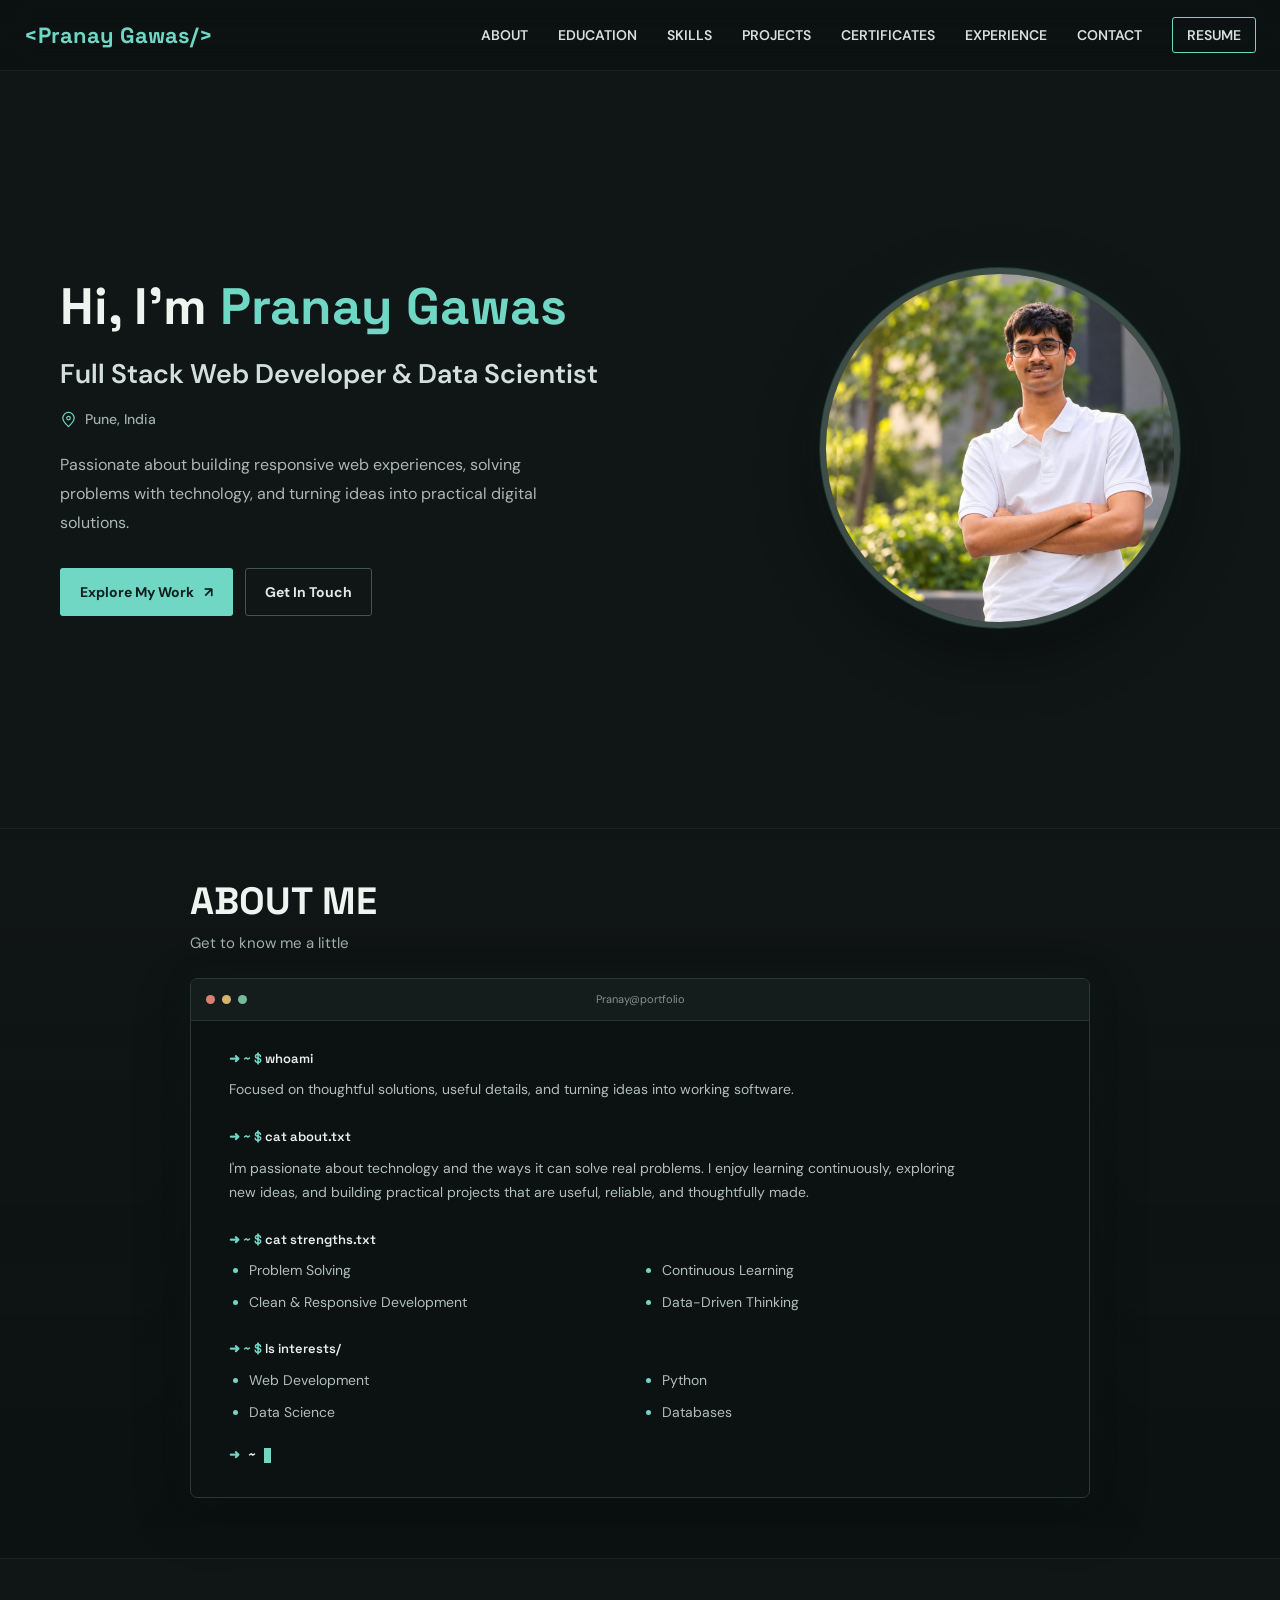
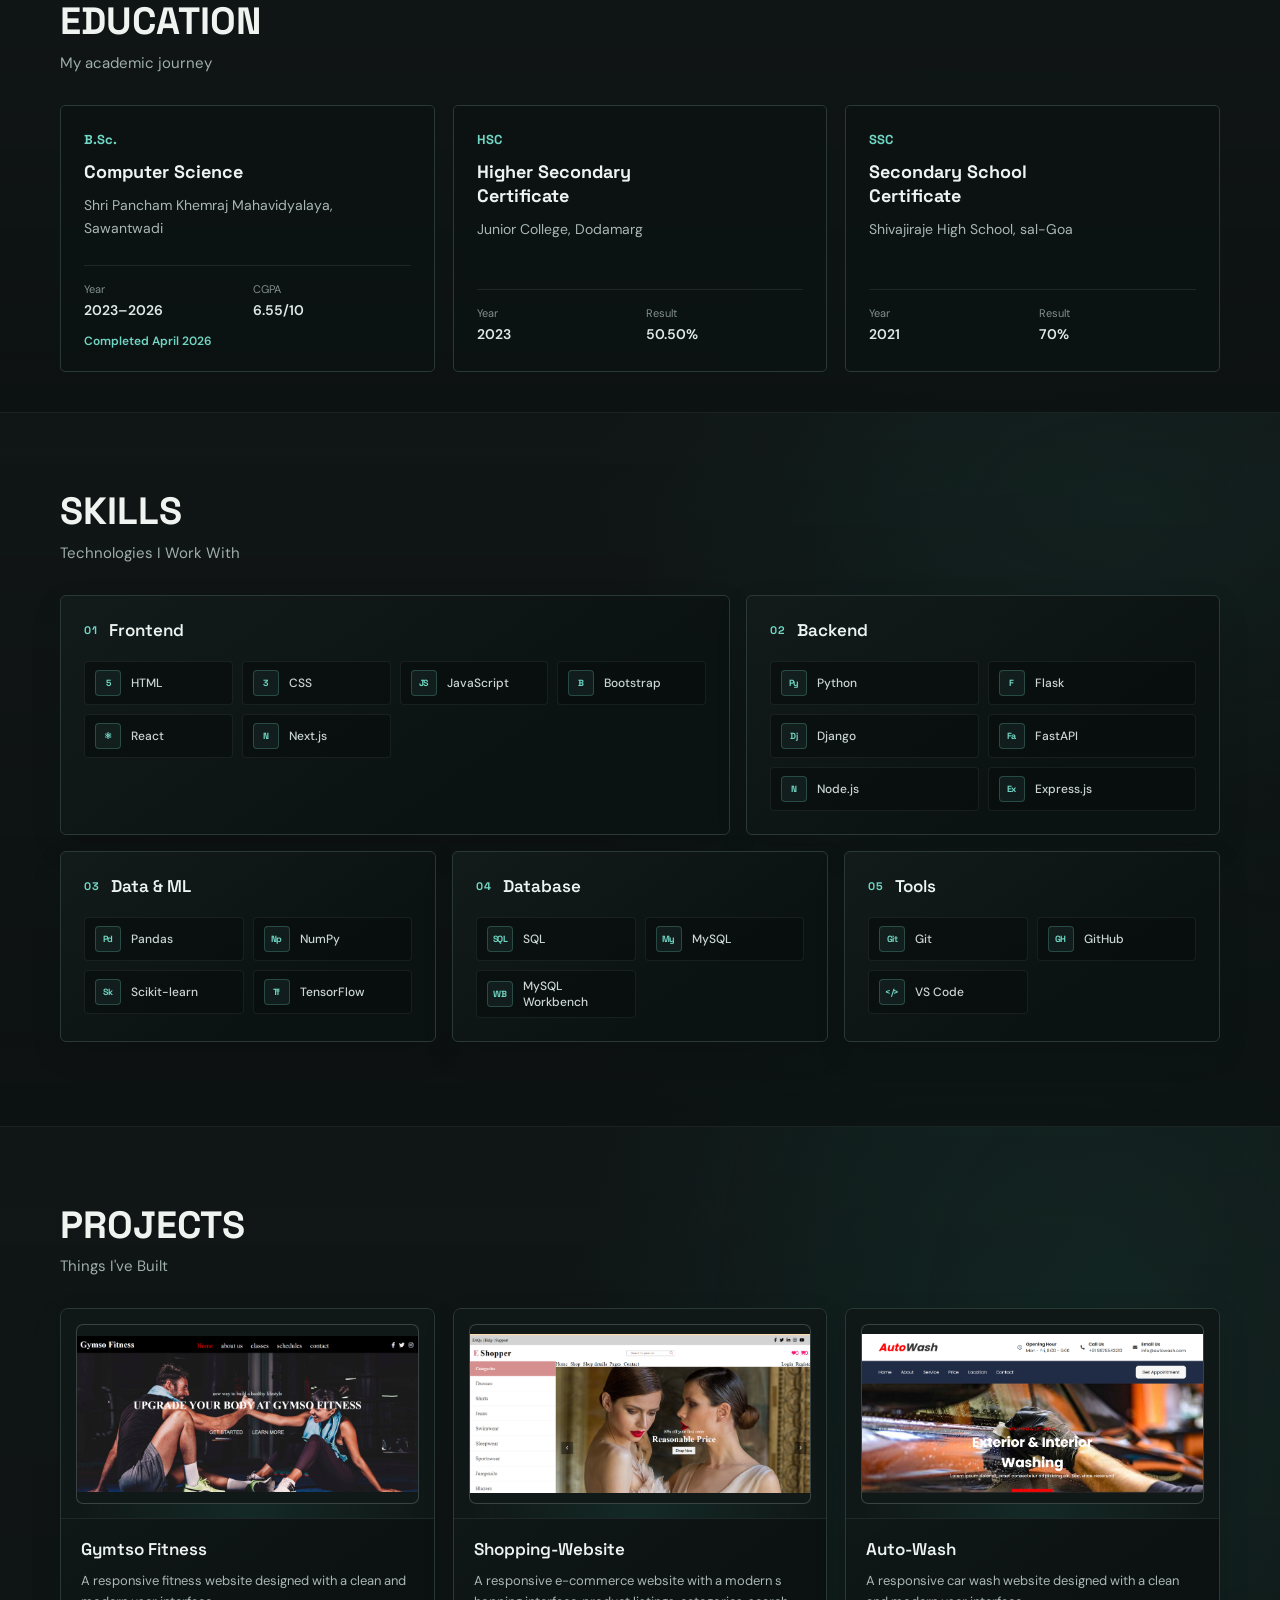
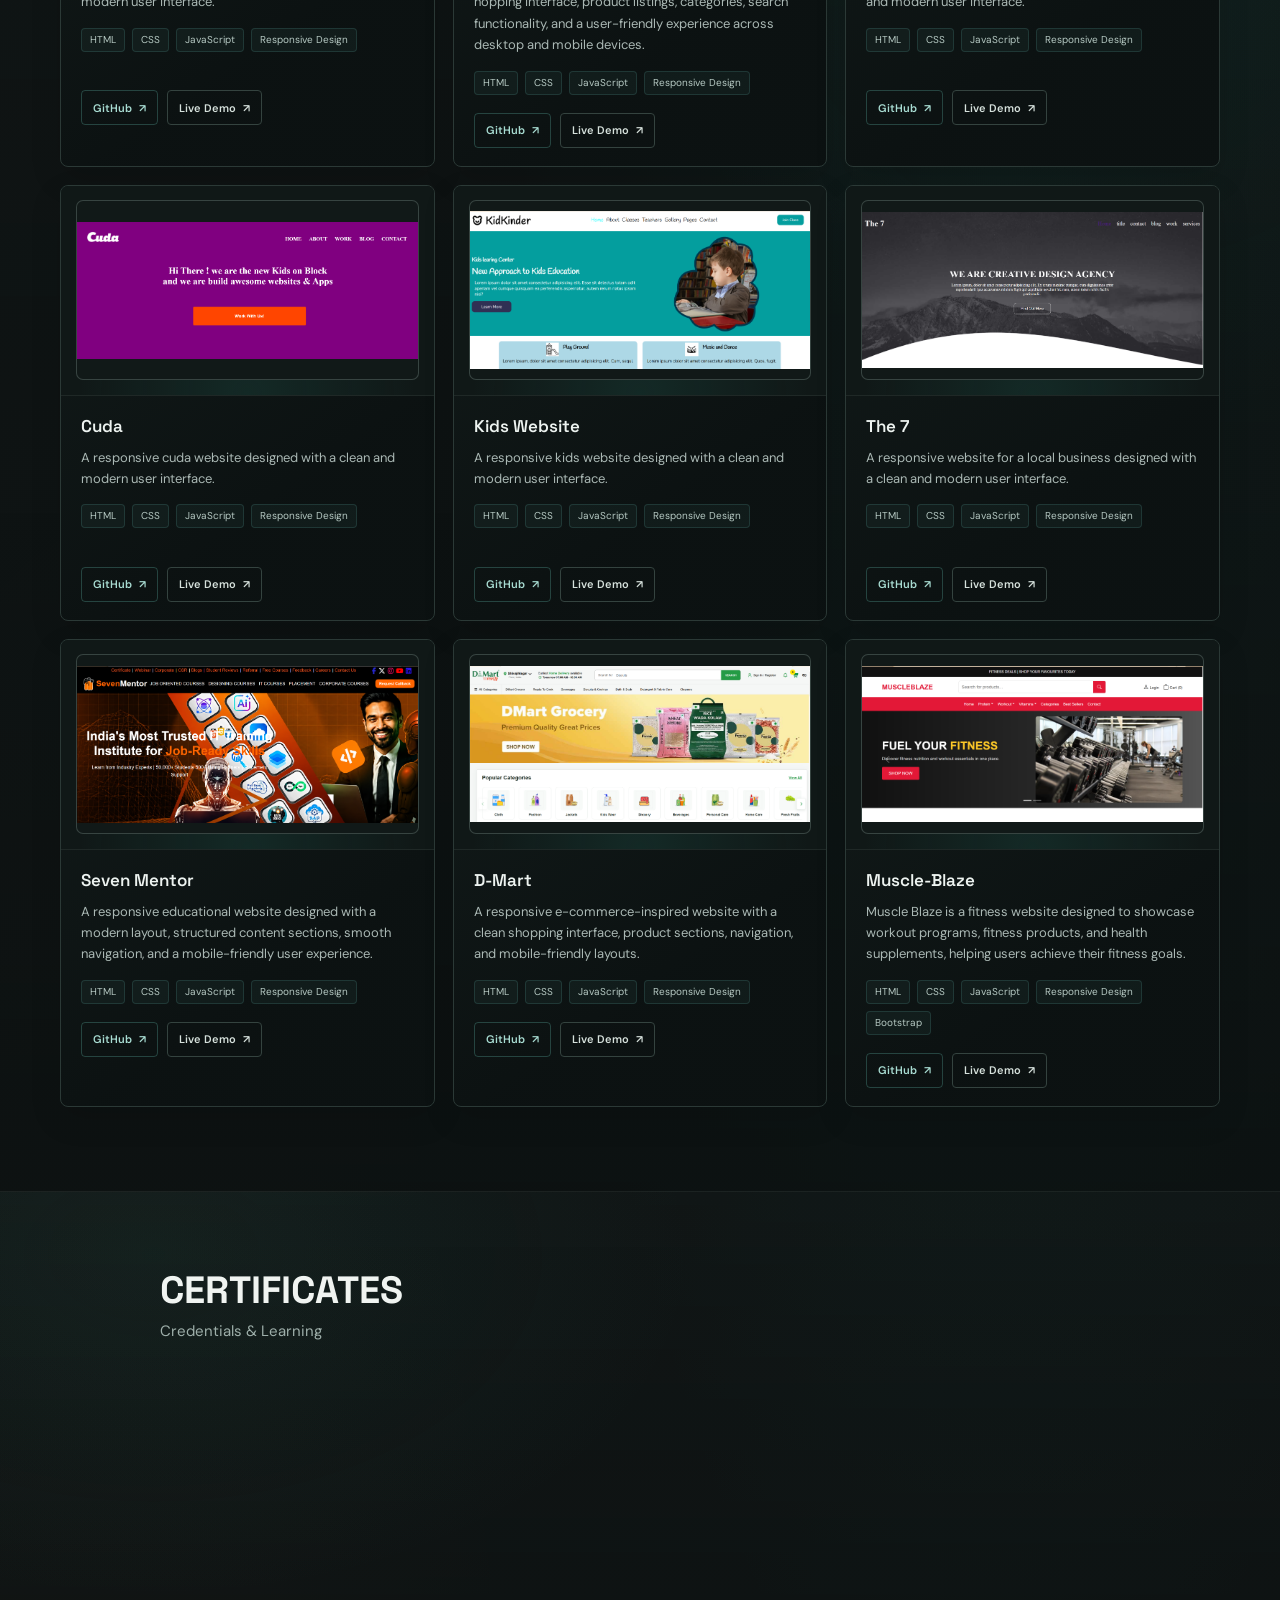
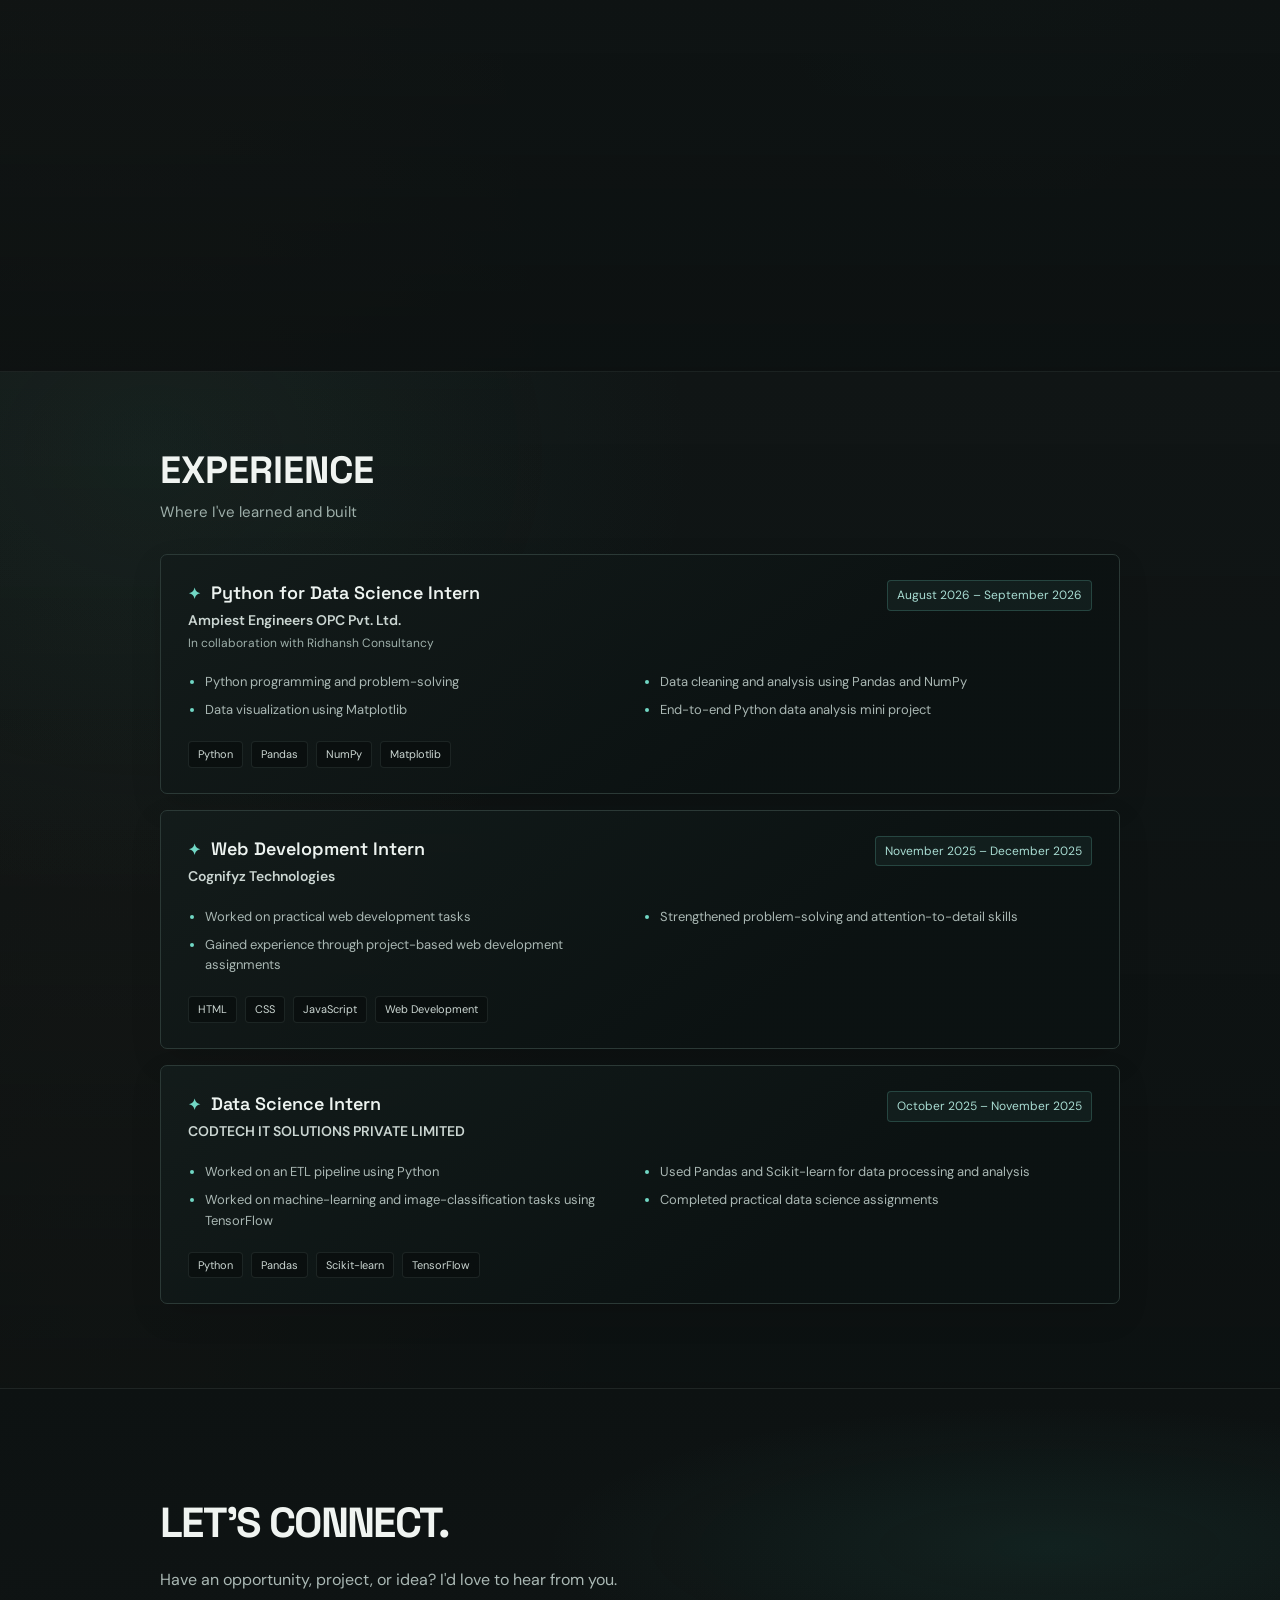
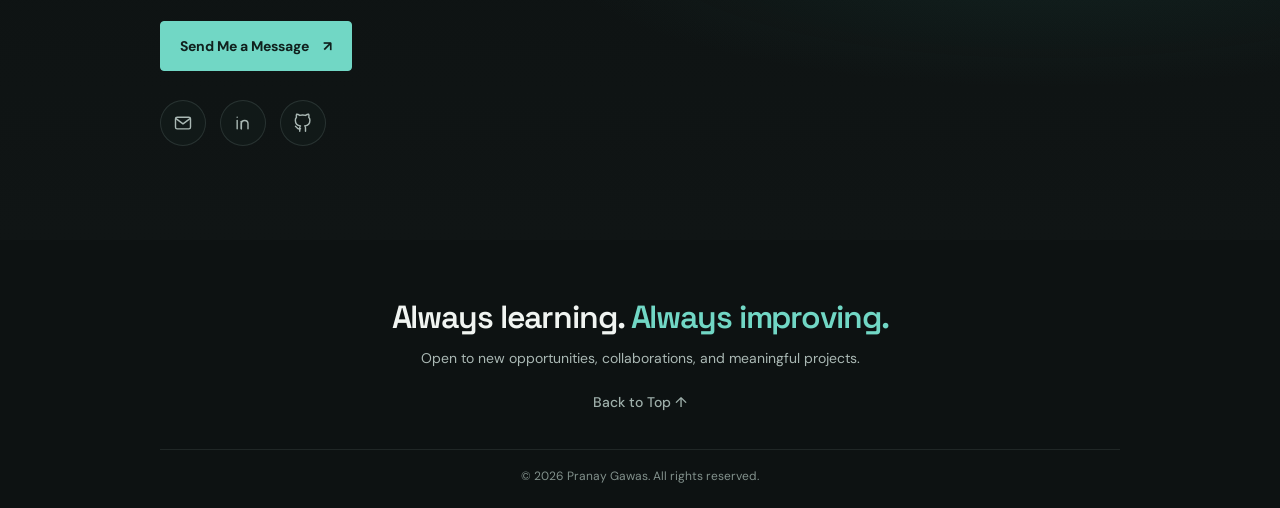
<file: index.html>
<!DOCTYPE html>
<html lang="en">
<head>
    <meta charset="UTF-8">
    <meta name="viewport" content="width=device-width, initial-scale=1.0">
    <title>Pranay Gawas | Full Stack Developer &amp; Data Scientist</title>
       <meta name="description" content="Explore the portfolio of Pranay Gawas, a Full Stack Web Developer and Data Scientist from Pune, India. Discover web development projects, technical skills, experience, education and certifications.">
    <meta name="author" content="Pranay Gawas">
    <meta name="robots" content="index, follow">
    <link rel="canonical" href="https://pranay0921.github.io/pranay-portfolio/">
    <meta property="og:title" content="Pranay Gawas | Full Stack Web Developer &amp; Data Scientist">
    <meta property="og:description" content="Explore the portfolio of Pranay Gawas, a Full Stack Web Developer and Data Scientist from Pune, India. Discover web development projects, technical skills, experience, education and certifications.">
    <meta property="og:url" content="https://pranay0921.github.io/pranay-portfolio/">
    <meta property="og:type" content="website">
    <meta name="twitter:card" content="summary">
    <meta name="twitter:title" content="Pranay Gawas | Full Stack Web Developer &amp; Data Scientist">
    <meta name="twitter:description" content="Explore the portfolio of Pranay Gawas, a Full Stack Web Developer and Data Scientist from Pune, India. Discover web development projects, technical skills, experience, education and certifications.">
    <link rel="stylesheet" href="style.css">
    <link rel="preconnect" href="https://fonts.googleapis.com">
    <link rel="preconnect" href="https://fonts.gstatic.com" crossorigin>
    <link href="https://fonts.googleapis.com/css2?family=DM+Sans:wght@400;500;600;700&family=Space+Grotesk:wght@500;600;700&display=swap" rel="stylesheet">
    <script src="script.js" defer></script>
</head>
<body>
    <header> 
        <nav class="navbar" aria-label="Main navigation">
            <div class="navbar-inner">
                <a class="navbar-brand" href="#home">&lt;Pranay Gawas/&gt;</a>
                <div class="nav-link">
                    <a href="#about">ABOUT</a> 
                    <a href="#education">EDUCATION</a>
                    <a href="#skills">SKILLS</a> 
                    <a href="#projects">PROJECTS</a> 
                    <a href="#certificates">CERTIFICATES</a>
                    <a href="#experience">EXPERIENCE</a> 
                    <a href="#contact">CONTACT</a>
                    <a href="Pranay_Gawas.docx" target="_blank" class="resume-link">RESUME</a> 
                </div>
            </div>
        </nav> 
    </header>
    <main>
        <section class="hero" id="home" aria-labelledby="hero-title">
            <div class="hero-copy">
                <h1 id="hero-title">Hi, I'm <span>Pranay Gawas</span></h1>
                <p class="hero-subtitle">Full Stack Web Developer <span aria-hidden="true">&amp;</span> Data Scientist</p>
                <p class="hero-location">
                    <svg class="location-icon" viewBox="0 0 24 24" aria-hidden="true">
                        <path d="M20 10c0 5-8 12-8 12S4 15 4 10a8 8 0 1 1 16 0Z" />
                        <circle cx="12" cy="10" r="2.5" />
                    </svg>
                    Pune, India
                </p>
                <p class="hero-description">
                    Passionate about building responsive web experiences, solving problems with technology, and turning ideas into practical digital solutions.
                </p>
                <div class="hero-actions">
                    <a class="button button-primary" href="#projects">Explore My Work <span aria-hidden="true">↗</span></a>
                    <a class="button button-secondary" href="#contact">Get In Touch</a>
                </div>
            </div>
            <div class="hero-visual" aria-label="Portrait of Pranay Gawas" role="img">
                <div class="portrait-halo"></div>
                <div class="portrait-frame">
                    <img
                        src="profile.jpeg"
                        alt="Professional profile portrait"
                        fetchpriority="high"
                    >
                </div>
                <!-- <span class="portrait-mark" aria-hidden="true"></span> -->
            </div>
        </section>

        <section class="about-section" id="about" aria-labelledby="about-title">
            <div class="about-inner">
                <h2 id="about-title">ABOUT ME</h2>
                <p class="about-subtitle">Get to know me a little</p>
                <div class="terminal-window">
                    <div class="terminal-bar" aria-hidden="true">
                        <span></span>
                        <span></span>
                        <span></span>
                        <p>Pranay@portfolio</p>
                    </div>
                    <div class="terminal-content">
                        <div class="terminal-block">
                            <p class="terminal-command"><span>➜ ~ $</span> whoami</p>
                            <p class="terminal-output">
                                Focused on thoughtful solutions, useful details, and turning ideas into working software.
                            </p>
                        </div>
                        <div class="terminal-block">
                            <p class="terminal-command"><span>➜ ~ $</span> cat about.txt</p>
                            <p class="terminal-output">
                                I'm passionate about technology and the ways it can solve real problems. I enjoy learning continuously, exploring new ideas, and building practical projects that are useful, reliable, and thoughtfully made.
                            </p>
                        </div>
                        <div class="terminal-block">
                            <p class="terminal-command"><span>➜ ~ $</span> cat strengths.txt</p>
                            <ul class="terminal-list">
                                <li>Problem Solving</li>
                                <li>Continuous Learning</li>
                                <li>Clean &amp; Responsive Development</li>
                                <li>Data-Driven Thinking</li>
                            </ul>
                        </div>
                        <div class="terminal-block">
                            <p class="terminal-command"><span>➜ ~ $</span> ls interests/</p>
                            <ul class="terminal-list">
                                <li>Web Development</li>
                                <li>Python</li>
                                <li>Data Science</li>
                                <li>Databases</li>
                            </ul>
                        </div>
                        <p class="terminal-block terminal-prompt"><span aria-hidden="true">➜</span> <span>~</span><span class="terminal-cursor" aria-hidden="true"></span></p>
                    </div>
                </div>
            </div>
        </section>
        
        <section class="education-section" id="education" aria-labelledby="education-title">
            <div class="education-inner">
                <h2 id="education-title">EDUCATION</h2>
                <p class="education-subtitle">My academic journey</p>
                <div class="education-grid">
                        <article class="education-card education-card-featured">
                        <p class="education-level">B.Sc.</p>
                        <h3>Computer Science</h3>
                        <p class="education-institution">Shri Pancham Khemraj Mahavidyalaya, Sawantwadi</p>
                        <div class="education-details">
                            <p><span>Year</span><strong>2023–2026</strong></p>
                            <p><span>CGPA</span><strong>6.55/10</strong></p>
                        </div>
                        <p class="education-completion">Completed April 2026</p>
                    </article>
                          <article class="education-card">
                        <p class="education-level">HSC</p>
                        <h3>Higher Secondary Certificate</h3>
                        <p class="education-institution">Junior College, Dodamarg</p>
                        <div class="education-details">
                            <p><span>Year</span><strong>2023</strong></p>
                            <p><span>Result</span><strong>50.50%</strong></p>
                        </div>
                    </article>
                    <article class="education-card">
                        <p class="education-level">SSC</p>
                        <h3>Secondary School Certificate</h3>
                        <p class="education-institution">Shivajiraje High School, sal-Goa</p>
                        <div class="education-details">
                            <p><span>Year</span><strong>2021</strong></p>
                            <p><span>Result</span><strong>70%</strong></p>
                        </div>
                    </article>    
                </div>
            </div>
        </section>

        <section class="skills-section" id="skills" aria-labelledby="skills-title">
            <div class="skills-inner">
                <div class="skills-heading">
                    <h2 id="skills-title">SKILLS</h2>
                    <p class="skills-subtitle">Technologies I Work With</p>
                </div>
                <div class="skills-grid">
                    <article class="skill-category skill-category-frontend" aria-labelledby="frontend-title">
                        <div class="skill-category-heading">
                            <span class="skill-category-index" aria-hidden="true">01</span>
                            <h3 id="frontend-title">Frontend</h3>
                        </div>
                        <ul class="skill-list">
                            <li class="skill-item"><span class="skill-icon" aria-hidden="true">5</span><span>HTML</span></li>
                            <li class="skill-item"><span class="skill-icon" aria-hidden="true">3</span><span>CSS</span></li>
                            <li class="skill-item"><span class="skill-icon" aria-hidden="true">JS</span><span>JavaScript</span></li>
                            <li class="skill-item"><span class="skill-icon" aria-hidden="true">B</span><span>Bootstrap</span></li>
                            <li class="skill-item"><span class="skill-icon" aria-hidden="true">⚛</span><span>React</span></li>
                            <li class="skill-item"><span class="skill-icon" aria-hidden="true">N</span><span>Next.js</span></li>
                        </ul>
                    </article>
                    <article class="skill-category skill-category-backend" aria-labelledby="backend-title">
                        <div class="skill-category-heading">
                            <span class="skill-category-index" aria-hidden="true">02</span>
                            <h3 id="backend-title">Backend</h3>
                        </div>
                        <ul class="skill-list">
                            <li class="skill-item"><span class="skill-icon" aria-hidden="true">Py</span><span>Python</span></li>
                            <li class="skill-item"><span class="skill-icon" aria-hidden="true">F</span><span>Flask</span></li>
                            <li class="skill-item"><span class="skill-icon" aria-hidden="true">Dj</span><span>Django</span></li>
                            <li class="skill-item"><span class="skill-icon" aria-hidden="true">Fa</span><span>FastAPI</span></li>
                            <li class="skill-item"><span class="skill-icon" aria-hidden="true">N</span><span>Node.js</span></li>
                            <li class="skill-item"><span class="skill-icon" aria-hidden="true">Ex</span><span>Express.js</span></li>
                        </ul>
                    </article>
                    <article class="skill-category skill-category-data" aria-labelledby="data-title">
                        <div class="skill-category-heading">
                            <span class="skill-category-index" aria-hidden="true">03</span>
                            <h3 id="data-title">Data &amp; ML</h3>
                        </div>
                        <ul class="skill-list">
                            <li class="skill-item"><span class="skill-icon" aria-hidden="true">Pd</span><span>Pandas</span></li>
                            <li class="skill-item"><span class="skill-icon" aria-hidden="true">Np</span><span>NumPy</span></li>
                            <li class="skill-item"><span class="skill-icon" aria-hidden="true">Sk</span><span>Scikit-learn</span></li>
                            <li class="skill-item"><span class="skill-icon" aria-hidden="true">Tf</span><span>TensorFlow</span></li>
                        </ul>
                    </article>
                    <article class="skill-category skill-category-database" aria-labelledby="database-title">
                        <div class="skill-category-heading">
                            <span class="skill-category-index" aria-hidden="true">04</span>
                            <h3 id="database-title">Database</h3>
                        </div>
                        <ul class="skill-list">
                            <li class="skill-item"><span class="skill-icon" aria-hidden="true">SQL</span><span>SQL</span></li>
                            <li class="skill-item"><span class="skill-icon" aria-hidden="true">My</span><span>MySQL</span></li>
                            <li class="skill-item"><span class="skill-icon" aria-hidden="true">WB</span><span>MySQL Workbench</span></li>
                        </ul>
                    </article>
                    <article class="skill-category skill-category-tools" aria-labelledby="tools-title">
                        <div class="skill-category-heading">
                            <span class="skill-category-index" aria-hidden="true">05</span>
                            <h3 id="tools-title">Tools</h3>
                        </div>
                        <ul class="skill-list">
                            <li class="skill-item"><span class="skill-icon" aria-hidden="true">Git</span><span>Git</span></li>
                            <li class="skill-item"><span class="skill-icon" aria-hidden="true">GH</span><span>GitHub</span></li>
                            <li class="skill-item"><span class="skill-icon" aria-hidden="true">&lt;/&gt;</span><span>VS Code</span></li>
                        </ul>
                    </article>
                </div>
            </div>
        </section>

        <section class="projects-section" id="projects" aria-labelledby="projects-title">
            <div class="projects-inner">
                <div class="projects-heading">
                    <h2 id="projects-title">PROJECTS</h2>
                    <p class="projects-subtitle">Things I've Built</p>
                </div>
                <div class="projects-grid">
                    <article class="project-card">
                        <div class="project-preview project-preview-gymtso">
                            <img src="img/gymso_fitness.png" alt="Gymtso Fitness website preview" loading="lazy">
                        </div>
                        <div class="project-content">
                            <div class="project-title-row">
                                <h3>Gymtso Fitness</h3>
                            
                            </div>
                            <p>A responsive fitness website designed with a clean and modern user interface.</p>
                            <ul class="project-tags" aria-label="Technologies">
                                <li>HTML</li><li>CSS</li><li>JavaScript</li><li>Responsive Design</li>
                            </ul>
                            <div class="project-actions">
                                <a href="https://github.com/pranay0921/Responsive-web-design/tree/main/Gymtso-Fitnesss" target="_blank" rel="noopener noreferrer">GitHub <span aria-hidden="true">↗</span></a>
                                <a href="https://pranay0921.github.io/Responsive-web-design/Gymtso-Fitnesss/" target="_blank" rel="noopener noreferrer">Live Demo <span aria-hidden="true">↗</span></a>
                            </div>
                        </div>
                    </article>
                    <article class="project-card">
                        <div class="project-preview project-preview-gymtso">
                            <img src="img/shopping-website.png" alt="Shopping Website preview" loading="lazy">
                        </div>
                        <div class="project-content">
                            <div class="project-title-row">
                                <h3>Shopping-Website</h3>
                                
                            </div>
                            <p>A responsive e-commerce website with a modern s
                                hopping interface, product listings, categories, search functionality, and a user-friendly experience across desktop and mobile devices.</p>
                            <ul class="project-tags" aria-label="Technologies">
                                <li>HTML</li><li>CSS</li><li>JavaScript</li><li>Responsive Design</li>
                            </ul>
                            <div class="project-actions">
                                <a href="https://github.com/pranay0921/Responsive-web-design/tree/main/Shopping-website" target="_blank" rel="noopener noreferrer">GitHub <span aria-hidden="true">↗</span></a>
                                <a href="https://pranay0921.github.io/Responsive-web-design/Shopping-website/" target="_blank" rel="noopener noreferrer">Live Demo <span aria-hidden="true">↗</span></a>
                            </div>
                        </div>
                    </article>
                    <article class="project-card">
                        <div class="project-preview project-preview-gymtso">
                            <img src="img/Auto-wash.png" alt="Auto-Wash website preview" loading="lazy">
                        </div>
                        <div class="project-content">
                            <div class="project-title-row">
                                <h3>Auto-Wash</h3>
                               
                            </div>
                            <p>A responsive car wash website designed with a clean and modern user interface.</p>
                            <ul class="project-tags" aria-label="Technologies">
                                <li>HTML</li><li>CSS</li><li>JavaScript</li><li>Responsive Design</li>
                            </ul>
                            <div class="project-actions">
                                <a href="https://github.com/pranay0921/Responsive-web-design/tree/main/autowash" target="_blank" rel="noopener noreferrer">GitHub <span aria-hidden="true">↗</span></a>
                                <a href="https://pranay0921.github.io/Responsive-web-design/autowash/" target="_blank" rel="noopener noreferrer">Live Demo <span aria-hidden="true">↗</span></a>
                            </div>
                        </div>
                    </article>

                     <article class="project-card">
                        <div class="project-preview project-preview-gymtso">
                            <img src="img/Cuda.png" alt="Cuda website preview" loading="lazy">
                        </div>
                        <div class="project-content">
                            <div class="project-title-row">
                                <h3>Cuda</h3>
                               
                            </div>
                            <p>A responsive cuda website designed with a clean and modern user interface.</p>
                            <ul class="project-tags" aria-label="Technologies">
                                <li>HTML</li><li>CSS</li><li>JavaScript</li><li>Responsive Design</li>
                            </ul>
                            <div class="project-actions">
                                <a href="https://github.com/pranay0921/Responsive-web-design/tree/main/cuda" target="_blank" rel="noopener noreferrer">GitHub <span aria-hidden="true">↗</span></a>
                                <a href="https://pranay0921.github.io/Responsive-web-design/cuda/" target="_blank" rel="noopener noreferrer">Live Demo <span aria-hidden="true">↗</span></a>
                            </div>
                        </div>
                    </article>

                      <article class="project-card">
                        <div class="project-preview project-preview-gymtso">
                            <img src="img/kids-website.png" alt="Kids Website preview" loading="lazy">
                        </div>
                        <div class="project-content">
                            <div class="project-title-row">
                                <h3>Kids Website</h3>
                               
                            </div>
                            <p>A responsive kids website designed with a clean and modern user interface.</p>
                            <ul class="project-tags" aria-label="Technologies">
                                <li>HTML</li><li>CSS</li><li>JavaScript</li><li>Responsive Design</li>
                            </ul>
                            <div class="project-actions">
                                <a href="https://github.com/pranay0921/Responsive-web-design/tree/main/kids_website" target="_blank" rel="noopener noreferrer">GitHub <span aria-hidden="true">↗</span></a>
                                <a href="https://pranay0921.github.io/Responsive-web-design/kids_website/" target="_blank" rel="noopener noreferrer">Live Demo <span aria-hidden="true">↗</span></a>
                            </div>
                        </div>
                    </article>

                    
                      <article class="project-card">
                        <div class="project-preview project-preview-gymtso">
                            <img src="img/The-7.png" alt="The 7 preview" loading="lazy">
                        </div>
                        <div class="project-content">
                            <div class="project-title-row">
                                <h3>The 7</h3>
                               
                            </div>
                            <p>A responsive website for a local business designed with a clean and modern user interface.</p>
                            <ul class="project-tags" aria-label="Technologies">
                                <li>HTML</li><li>CSS</li><li>JavaScript</li><li>Responsive Design</li>
                            </ul>
                            <div class="project-actions">
                                <a href="https://github.com/pranay0921/Responsive-web-design/tree/main/The-7" target="_blank" rel="noopener noreferrer">GitHub <span aria-hidden="true">↗</span></a>
                                <a href="https://pranay0921.github.io/Responsive-web-design/The-7/" target="_blank" rel="noopener noreferrer">Live Demo <span aria-hidden="true">↗</span></a>
                            </div>
                        </div>
                    </article>

                          <article class="project-card">
                        <div class="project-preview project-preview-gymtso">
                            <img src="img/seven-mentor.png" alt="Seven Mentor preview" loading="lazy">
                        </div>
                        <div class="project-content">
                            <div class="project-title-row">
                                <h3>Seven Mentor</h3>
                               
                            </div>
                            <p>A responsive educational website designed with a modern layout, structured content sections, smooth navigation, and a mobile-friendly user experience.</p>
                            <ul class="project-tags" aria-label="Technologies">
                                <li>HTML</li><li>CSS</li><li>JavaScript</li><li>Responsive Design</li>
                            </ul>
                            <div class="project-actions">
                                <a href="https://github.com/pranay0921/Responsive-web-design/tree/main/seven_mentor" target="_blank" rel="noopener noreferrer">GitHub <span aria-hidden="true">↗</span></a>
                                <a href="https://pranay0921.github.io/Responsive-web-design/seven_mentor/" target="_blank" rel="noopener noreferrer">Live Demo <span aria-hidden="true">↗</span></a>
                            </div>
                        </div>
                    </article>
                         <article class="project-card">
                        <div class="project-preview project-preview-gymtso">
                            <img src="img/D-mart.png" alt="D-Mart preview" loading="lazy">
                        </div>
                        <div class="project-content">
                            <div class="project-title-row">
                                <h3>D-Mart</h3>
                               
                            </div>
                            <p>A responsive e-commerce-inspired website with a clean shopping interface, product sections, navigation, and mobile-friendly layouts.</p>
                            <ul class="project-tags" aria-label="Technologies">
                                <li>HTML</li><li>CSS</li><li>JavaScript</li><li>Responsive Design</li>
                            </ul>
                            <div class="project-actions">
                                <a href="https://github.com/pranay0921/Responsive-web-design/tree/main/D-mart" target="_blank" rel="noopener noreferrer">GitHub <span aria-hidden="true">↗</span></a>
                                <a href="https://pranay0921.github.io/Responsive-web-design/D-mart/" target="_blank" rel="noopener noreferrer">Live Demo <span aria-hidden="true">↗</span></a>
                            </div>
                        </div>
                    </article>
                         <article class="project-card">
                        <div class="project-preview project-preview-gymtso">
                            <img src="img/muscle.png" alt="Muscle-Blaze preview" loading="lazy">
                        </div>
                        <div class="project-content">
                            <div class="project-title-row">
                                <h3>Muscle-Blaze</h3>
                               
                            </div>
                            <p>Muscle Blaze is a fitness website designed to showcase workout programs, fitness products, and health supplements, helping users achieve their fitness goals.</p>
                            <ul class="project-tags" aria-label="Technologies">
                                <li>HTML</li><li>CSS</li><li>JavaScript</li><li>Responsive Design</li><li>Bootstrap</li>
                            </ul>
                            <div class="project-actions">
                                <a href="https://github.com/pranay0921/Responsive-web-design/tree/main/muscle%20blaze" target="_blank" rel="noopener noreferrer">GitHub <span aria-hidden="true">↗</span></a>
                                <a href="https://pranay0921.github.io/Responsive-web-design/muscle%20blaze/" target="_blank" rel="noopener noreferrer">Live Demo <span aria-hidden="true">↗</span></a>
                            </div>
                        </div>
                    </article>
                </div>
            </div>
        </section>

        <section class="certificates-section" id="certificates" aria-labelledby="certificates-title">
            <div class="certificates-inner">
                <div class="certificates-heading">
                    <h2 id="certificates-title">CERTIFICATES</h2>
                    <p class="certificates-subtitle">Credentials &amp; Learning</p>
                </div>
                <div class="certificates-card">
                    <div class="certificates-card-heading">
                        <span class="credentials-check" aria-hidden="true">✓</span>
                        <h3>DEVELOPER CREDENTIALS</h3>
                    </div>
                    <div class="certificate-list" role="region" aria-label="Certificate list" tabindex="0">
                        <article class="certificate-row">
                            <span class="certificate-icon" aria-hidden="true">
                                <svg viewBox="0 0 24 24" fill="none">
                                    <path d="M7 3.75h7l4 4v12.5H7a2 2 0 0 1-2-2v-12.5a2 2 0 0 1 2-2Z" />
                                    <path d="M14 3.75v4h4M8.5 12h7M8.5 15.5h7" />
                                    <path d="m9 19 1.5 2 1.5-2 1.5 2 1.5-2" />
                                </svg>
                            </span>
                            <div class="certificate-details">
                                <h4>Python Course for Beginners </h4>
                                <p>Scaler</p>
                            </div>
                            <ul class="certificate-tags" aria-label="Technology and topic">
                                <li>Python / Programming</li>
                                <li>-Programming Fundamentals</li>
                            </ul>
                            <a class="certificate-link" href="https://moonshot.scaler.com/s/li/gKNbCs5nh2" target="_blank" rel="noopener noreferrer">
                                View Certificate <span aria-hidden="true">↗</span>
                            </a>
                        </article>
                           <article class="certificate-row">
                            <span class="certificate-icon" aria-hidden="true">
                                <svg viewBox="0 0 24 24" fill="none">
                                    <path d="M7 3.75h7l4 4v12.5H7a2 2 0 0 1-2-2v-12.5a2 2 0 0 1 2-2Z" />
                                    <path d="M14 3.75v4h4M8.5 12h7M8.5 15.5h7" />
                                    <path d="m9 19 1.5 2 1.5-2 1.5 2 1.5-2" />
                                </svg>
                            </span>
                            <div class="certificate-details">
                                <h4>Python</h4>
                                <p>Kaggle</p>
                            </div>
                            <ul class="certificate-tags" aria-label="Technology and topic">
                                <li>Python / Programming</li>
                                <li>-Programming Fundamentals</li>
                            </ul>
                            <a class="certificate-link" href="https://www.kaggle.com/learn/certification/gawaspranay/python" target="_blank" rel="noopener noreferrer">
                                View Certificate <span aria-hidden="true">↗</span>
                            </a>
                        </article>

                           <article class="certificate-row">
                            <span class="certificate-icon" aria-hidden="true">
                                <svg viewBox="0 0 24 24" fill="none">
                                    <path d="M7 3.75h7l4 4v12.5H7a2 2 0 0 1-2-2v-12.5a2 2 0 0 1 2-2Z" />
                                    <path d="M14 3.75v4h4M8.5 12h7M8.5 15.5h7" />
                                    <path d="m9 19 1.5 2 1.5-2 1.5 2 1.5-2" />
                                </svg>
                            </span>
                            <div class="certificate-details">
                                <h4>SQL for Beginners: Learn SQL using MySQL and Database Design Course</h4>
                                <p>Scaler</p>
                            </div>
                            <ul class="certificate-tags" aria-label="Technology and topic">
                                <li>SQL / Database Design</li>
                                <li>-MySQL</li>
                            </ul>
                            <a class="certificate-link" href="https://moonshot.scaler.com/s/li/af3Df8h2Oa" target="_blank" rel="noopener noreferrer">
                                View Certificate <span aria-hidden="true">↗</span>
                            </a>
                        </article>

                        <article class="certificate-row">
                            <span class="certificate-icon" aria-hidden="true">
                                <svg viewBox="0 0 24 24" fill="none">
                                    <path d="M7 3.75h7l4 4v12.5H7a2 2 0 0 1-2-2v-12.5a2 2 0 0 1 2-2Z" />
                                    <path d="M14 3.75v4h4M8.5 12h7M8.5 15.5h7" />
                                    <path d="m9 19 1.5 2 1.5-2 1.5 2 1.5-2" />
                                </svg>
                            </span>
                            <div class="certificate-details">
                                <h4>Introduction to SQL</h4>
                                <p>Simplilearn</p>
                            </div>
                            <ul class="certificate-tags" aria-label="Technology and topic">
                                <li>SQL / Database</li>
                            </ul>
                            <a class="certificate-link" href="https://simpli.app.link/SZ2hgmrVg3b" target="_blank" rel="noopener noreferrer">
                                View Certificate <span aria-hidden="true">↗</span>
                            </a>
                        </article>

                         <article class="certificate-row">
                            <span class="certificate-icon" aria-hidden="true">
                                <svg viewBox="0 0 24 24" fill="none">
                                    <path d="M7 3.75h7l4 4v12.5H7a2 2 0 0 1-2-2v-12.5a2 2 0 0 1 2-2Z" />
                                    <path d="M14 3.75v4h4M8.5 12h7M8.5 15.5h7" />
                                    <path d="m9 19 1.5 2 1.5-2 1.5 2 1.5-2" />
                                </svg>
                            </span>
                            <div class="certificate-details">
                                <h4>Python for Data Science Internship</h4>
                                <p>Ampiest Engineers OPC Pvt. Ltd.</p>
                            </div>
                            <ul class="certificate-tags" aria-label="Technology and topic">
                                <li>Python for Data Science</li>
                                <li>Pandas · NumPy · Matplotlib · Data Analysis</li>
                            </ul>
                            <a class="certificate-link" href="https://www.linkedin.com/in/pranay-gawas-7b9a9a38a/overlay/Position/3036819781/treasury/?profileId=ACoAAF_puP0BUFdfyB2Qv5vhg2QHczv75sZ_tks" target="_blank" rel="noopener noreferrer">
                                View Certificate <span aria-hidden="true">↗</span>
                            </a>
                        </article>
                    </div>
                </div>
            </div>
        </section>

        <section class="experience-section" id="experience" aria-labelledby="experience-title">
            <div class="experience-inner">
                <h2 id="experience-title">EXPERIENCE</h2>
                <p class="experience-subtitle">Where I've learned and built</p>
                <div class="experience-list">
                    <article class="experience-card" aria-labelledby="experience-python-title">
                        <div class="experience-content">
                            <div class="experience-heading">
                                <div>
                                    <h3 id="experience-python-title"><span class="experience-title-mark" aria-hidden="true">✦</span>Python for Data Science Intern</h3>
                                    <p class="experience-organization">Ampiest Engineers OPC Pvt. Ltd.</p>
                                    <p class="experience-collaboration">In collaboration with Ridhansh Consultancy</p>
                                </div>
                                <p class="experience-period">August 2026 – September 2026</p>
                            </div>
                            <ul class="experience-responsibilities">
                                <li>Python programming and problem-solving</li>
                                <li>Data cleaning and analysis using Pandas and NumPy</li>
                                <li>Data visualization using Matplotlib</li>
                                <li>End-to-end Python data analysis mini project</li>
                            </ul>
                            <ul class="experience-technologies" aria-label="Technologies">
                                <li>Python</li>
                                <li>Pandas</li>
                                <li>NumPy</li>
                                <li>Matplotlib</li>
                            </ul>
                        </div>
                    </article>
                    <article class="experience-card" aria-labelledby="experience-web-title">
                        <div class="experience-content">
                            <div class="experience-heading">
                                <div>
                                    <h3 id="experience-web-title"><span class="experience-title-mark" aria-hidden="true">✦</span>Web Development Intern</h3>
                                    <p class="experience-organization">Cognifyz Technologies</p>
                                </div>
                                <p class="experience-period">November 2025 – December 2025</p>
                            </div>
                            <ul class="experience-responsibilities">
                                <li>Worked on practical web development tasks</li>
                                <li>Strengthened problem-solving and attention-to-detail skills</li>
                                <li>Gained experience through project-based web development assignments</li>
                            </ul>
                            <ul class="experience-technologies" aria-label="Technologies">
                                <li>HTML</li>
                                <li>CSS</li>
                                <li>JavaScript</li>
                                <li>Web Development</li>
                            </ul>
                        </div>
                    </article>
                    <article class="experience-card" aria-labelledby="experience-data-title">
                        <div class="experience-content">
                            <div class="experience-heading">
                                <div>
                                    <h3 id="experience-data-title"><span class="experience-title-mark" aria-hidden="true">✦</span>Data Science Intern</h3>
                                    <p class="experience-organization">CODTECH IT SOLUTIONS PRIVATE LIMITED</p>
                                </div>
                                <p class="experience-period">October 2025 – November 2025</p>
                            </div>
                            <ul class="experience-responsibilities">
                                <li>Worked on an ETL pipeline using Python</li>
                                <li>Used Pandas and Scikit-learn for data processing and analysis</li>
                                <li>Worked on machine-learning and image-classification tasks using TensorFlow</li>
                                <li>Completed practical data science assignments</li>
                            </ul>
                            <ul class="experience-technologies" aria-label="Technologies">
                                <li>Python</li>
                                <li>Pandas</li>
                                <li>Scikit-learn</li>
                                <li>TensorFlow</li>
                            </ul>
                        </div>
                    </article>
                </div>
            </div>
        </section>

        <section class="contact-section" id="contact" aria-labelledby="contact-title">
            <div class="contact-inner">
                <div class="contact-layout">
                    <div class="contact-copy">
                        <h2 id="contact-title">LET'S CONNECT.</h2>
                        <p>Have an opportunity, project, or idea? I'd love to hear from you.</p>
                        <a class="contact-button" href="mailto:gawaspranay09@gmail.com">
                            Send Me a Message <span aria-hidden="true">↗</span>
                        </a>
                        <nav class="contact-links" aria-label="Contact links">
                            <a class="contact-icon-link" href="mailto:gawaspranay09@gmail.com" aria-label="Email Pranay" title="Email">
                                <svg viewBox="0 0 24 24" aria-hidden="true">
                                    <rect x="3" y="5" width="18" height="14" rx="2" />
                                    <path d="m4 7 8 6 8-6" />
                                </svg>
                
                            </a>
                            <a class="contact-icon-link" href="https://www.linkedin.com/in/pranay-gawas-7b9a9a38a" target="_blank" rel="noopener noreferrer" aria-label="LinkedIn profile" title="LinkedIn">
                                <svg viewBox="0 0 24 24" aria-hidden="true">
                                    <path d="M5 9v10" />
                                    <path d="M5 5v.01" />
                                    <path d="M10 19v-6a4 4 0 0 1 8 0v6" />
                                    <path d="M10 10v9" />
                                </svg>
                            
                            </a>
                            <a class="contact-icon-link" href="https://github.com/pranay0921" target="_blank" rel="noopener noreferrer" aria-label="GitHub profile" title="GitHub">
                                <svg viewBox="0 0 24 24" aria-hidden="true">
                                    <path d="M9 19c-4.3 1.4-4.3-2.5-6-3m12 6v-3.9a3.4 3.4 0 0 0-.9-2.7c3-.3 6.2-1.5 6.2-6.7a5.2 5.2 0 0 0-1.4-3.6 4.8 4.8 0 0 0-.1-3.6s-1.2-.4-3.8 1.4a13.2 13.2 0 0 0-6.9 0C5.5 1.1 4.3 1.5 4.3 1.5a4.8 4.8 0 0 0-.1 3.6 5.2 5.2 0 0 0-1.4 3.6c0 5.2 3.2 6.4 6.2 6.7a3.4 3.4 0 0 0-.9 2.7V22" />
                                </svg>
    
                            </a>
                        </nav>
                    </div>
                </div>
                <!-- <div class="contact-footer">
                    <span>Pranay Gawas</span>
                    <span>Thanks for stopping by.</span>
                </div> -->
            </div>
        </section>
    </main>
    <footer class="site-footer" aria-labelledby="footer-title">
        <div class="site-footer-inner">
            <div class="site-footer-content">
                <div>
                    <h2 id="footer-title">Always learning. <span>Always improving.</span></h2>
                    <p>Open to new opportunities, collaborations, and meaningful projects.</p>
                </div>
                <a class="back-to-top" href="#home">Back to Top <span aria-hidden="true">↑</span></a>
            </div>
            <div class="site-footer-bottom">
                <p>© 2026 Pranay Gawas. All rights reserved.</p>
            </div>
        </div>
    </footer>
</body>
</html>
</file>
<file: style.css>
* {
    margin: 0;
    padding: 0;
    box-sizing: border-box;
}


html {
    scrollbar-width: thin;
    scrollbar-color: #3B8F68 #101414;
}

/* Chrome, Edge, and Safari */
html::-webkit-scrollbar {
    width: 8px;
}

html::-webkit-scrollbar-track {
    background: #101414;
}

html::-webkit-scrollbar-thumb {
    background: #3B8F68;
    border: 2px solid #101414;
    border-radius: 10px;
}

html::-webkit-scrollbar-thumb:hover {
    background: #65D6A1;
}

body {
    min-width: 320px;
    min-height: 100vh;
    padding-top: 68px;
    background:
        radial-gradient(ellipse at 78% 48%, rgb(13 104 92 / 17%), transparent 34%),
        radial-gradient(ellipse at 8% 92%, rgb(163 106 63 / 8%), transparent 30%),
        #101515;
    color: #f0f4f1;
    font-family: "DM Sans", sans-serif;
}

.navbar {
    position: fixed;
    inset: 0 0 auto;
    z-index: 1000;
    background-color: rgb(12 17 17 / 86%);
    border-bottom: 1px solid rgb(198 220 213 / 8%);
    backdrop-filter: blur(14px);
    -webkit-backdrop-filter: blur(14px);
    transition: background-color 220ms ease, box-shadow 220ms ease, border-color 220ms ease;
}

.navbar.is-scrolled {
    background-color: rgb(8 12 12 / 95%);
    border-bottom-color: rgb(198 220 213 / 13%);
    box-shadow: 0 8px 24px rgb(0 0 0 / 22%);
}

.navbar-inner {
    display: flex;
    align-items: center;
    justify-content: space-between;
    gap: 24px;
    width: min(100%, 1440px);
    margin: 0 auto;
}

.navbar-brand {
    flex: 0 0 auto;
    color: #71d7c5;
    font-family: "Space Grotesk", sans-serif;
    font-size: 22px;
    font-weight: 700;
    text-decoration: none;
    white-space: nowrap;
}




.nav-link {
    display: flex;
    flex-direction: column;
    align-items: center;
    gap: 16px;
    padding: 18px 20px;
}

.nav-link a {
    position: relative;
    color: #d6dfdc;
    text-decoration: none;
    font-size: 12px;
    font-weight: 600;
    transition: color 0.2s ease;
}

.nav-link a:hover {
    color: #71d7c5;
}

.nav-link a::after {
    content: "";
    position: absolute;
    left: 0;
    bottom: -5px;
    width: 0;
    height: 2px;
    background-color: #71d7c5;
    transition: width 0.2s ease;
}

.nav-link a:hover::after {
    width: 100%;
}

.nav-link .resume-link {
    padding: 8px 14px;
    border: 1px solid #71d7c5;
    border-radius: 3px;
}

.nav-link .resume-link::after {
    display: none;
}

.nav-link .resume-link:hover {
    background-color: #71d7c5;
    color: #101515;
}

main {
    overflow: hidden;
}

.hero {
    position: relative;
    display: grid;
    grid-template-columns: minmax(0, 1.1fr) minmax(280px, 0.9fr);
    align-items: center;
    gap: clamp(40px, 7vw, 100px);
    width: min(1160px, calc(100% - 64px));
    min-height: min(760px, calc(100vh - 58px));
    margin: 0 auto;
    padding: 72px 0;
}

.hero-copy {
    position: relative;
    z-index: 1;
    animation: copy-enter 700ms ease both;
}

.hero h1 {
    color: #f0f4f1;
    font-family: "Space Grotesk", sans-serif;
    font-size: clamp(30px, 4vw, 56px);
    font-weight: 700;
    line-height: 1.04;
    white-space: nowrap;
}

.hero h1 span {
    color: #71d7c5;
}

.hero-subtitle {
    margin-top: 21px;
    color: #d3dfdb;
    font-size: clamp(20px, 2.2vw, 27px);
    font-weight: 600;
    line-height: 1.4;
}

.hero-location {
    display: flex;
    align-items: center;
    gap: 8px;
    margin-top: 18px;
    color: #9eafaa;
    font-size: 14px;
    font-weight: 500;
}

.location-icon {
    width: 17px;
    height: 17px;
    fill: none;
    stroke: #71d7c5;
    stroke-linecap: round;
    stroke-linejoin: round;
    stroke-width: 1.7;
}

.hero-description {
    max-width: 530px;
    margin-top: 23px;
    color: #aab8b4;
    font-size: 16px;
    line-height: 1.8;
}

.hero-actions {
    display: flex;
    flex-wrap: wrap;
    gap: 12px;
    margin-top: 30px;
}

.button {
    display: inline-flex;
    min-height: 48px;
    align-items: center;
    justify-content: center;
    gap: 10px;
    padding: 0 19px;
    border: 1px solid transparent;
    border-radius: 3px;
    font-size: 14px;
    font-weight: 700;
    text-decoration: none;
    transition: background-color 180ms ease, color 180ms ease, border-color 180ms ease, transform 180ms ease;
}

.button:hover {
    transform: translateY(-2px);
}

.button:focus-visible,
.nav-link a:focus-visible {
    outline: 3px solid #ed9b58;
    outline-offset: 4px;
}

.button-primary {
    background: #71d7c5;
    color: #10201d;
}

.button-primary:hover {
    background: #8be3d2;
}

.button-secondary {
    border-color: #45544f;
    color: #e1e9e6;
}

.button-secondary:hover {
    border-color: #71d7c5;
    color: #71d7c5;
}

.hero-visual {
    position: relative;
    display: grid;
    width: min(100%, 440px);
    aspect-ratio: 1;
    place-items: center;
    justify-self: end;
    animation: portrait-enter 800ms 100ms ease both;
}

.portrait-halo {
    position: absolute;
    inset: 5%;
    border-radius: 50%;
    background: radial-gradient(circle, rgb(37 132 116 / 31%), rgb(34 99 88 / 17%) 55%, transparent 72%);
    filter: blur(8px);
}

.portrait-frame {
    position: relative;
    width: 82%;
    aspect-ratio: 1;
    overflow: hidden;
    border: 6px solid rgb(222 239 233 / 18%);
    border-radius: 50%;
    background: #1c2926;
    box-shadow: 0 24px 64px rgb(0 0 0 / 40%), 0 0 0 1px rgb(113 215 197 / 19%);
}

.portrait-frame img {
    display: block;
    width: 100%;
    height: 100%;
    object-fit: cover;
    object-position: center 38%;
}

.portrait-mark {
    position: absolute;
    right: 6%;
    bottom: 17%;
    width: 18px;
    height: 18px;
    border: 4px solid #101515;
    border-radius: 50%;
    background: #e99b5b;
}

.education-section {
    padding: 40px 10px 40px;
    border-top: 1px solid rgb(198 220 213 / 8%);
    background: linear-gradient(180deg, rgb(16 21 21 / 38%), rgb(11 16 16 / 74%));
}

.education-inner {
    width: min(1160px, 100%);
    margin: 0 auto;
}


.education-section h2 {
    color: #f0f4f1;
    font-family: "Space Grotesk", sans-serif;
    font-size: clamp(28px, 4vw, 38px);
    line-height: 1.2;
}

.education-subtitle {
    margin-top: 8px;
    color: #9eafaa;
    font-size: 15px;
}

.education-grid {
    display: grid;
    grid-template-columns: repeat(3, minmax(0, 1fr));
    align-items: stretch;
    gap: 18px;
    margin-top: 32px;
}

.education-card {
    position: relative;
    min-width: 0;
    padding: 25px 23px 22px;
    border: 1px solid #2b3936;
    border-radius: 5px;
    background: rgb(12 18 18 / 78%);
    scale: 1;
    transition: opacity 600ms ease, transform 600ms ease, scale 300ms ease, border-color 300ms ease, box-shadow 300ms ease;
}

@media (hover: hover) and (pointer: fine) {
    .education-card:hover {
        z-index: 1;
        scale: 1.04;
        border-color: rgb(113 215 197 / 48%);
        box-shadow: inset 0 2px #71d7c5, 0 14px 38px rgb(0 0 0 / 18%), 0 0 22px rgb(113 215 197 / 14%);
    }

    .education-card-featured:hover {
        box-shadow: inset 0 2px #71d7c5, 0 14px 38px rgb(0 0 0 / 18%), 0 0 22px rgb(113 215 197 / 14%);
    }
}

/* .education-card-featured {
    border-color: rgb(113 215 197 / 48%);
    background: linear-gradient(145deg, rgb(21 39 36 / 96%), rgb(12 18 18 / 92%) 68%);
    box-shadow: inset 0 2px #71d7c5, 0 14px 38px rgb(0 0 0 / 18%);
} */

.education-badge {
    position: absolute;
    top: 17px;
    right: 17px;
    padding: 5px 8px;
    border: 1px solid rgb(113 215 197 / 38%);
    border-radius: 2px;
    color: #71d7c5;
    font-size: 10px;
    font-weight: 700;
}

.education-level {
    margin-bottom: 12px;
    color: #71d7c5;
    font-family: "Space Grotesk", sans-serif;
    font-size: 13px;
    font-weight: 700;
}

.education-card h3 {
    max-width: 250px;
    color: #edf3f0;
    font-family: "Space Grotesk", sans-serif;
    font-size: 18px;
    line-height: 1.35;
}

.education-institution {
    min-height: 48px;
    margin-top: 10px;
    color: #aab8b4;
    font-size: 14px;
    line-height: 1.65;
}

.education-details {
    display: grid;
    grid-template-columns: repeat(2, minmax(0, 1fr));
    gap: 12px;
    margin-top: 23px;
    padding-top: 16px;
    border-top: 1px solid rgb(198 220 213 / 10%);
}

.education-details p {
    display: grid;
    gap: 5px;
}

.education-details span {
    color: #82918c;
    font-size: 11px;
}

.education-details strong {
    color: #e1e9e6;
    font-size: 14px;
    font-weight: 600;
}

.education-completion {
    margin-top: 14px;
    color: #71d7c5;
    font-size: 12px;
    font-weight: 600;
}

.motion-ready .education-section:not(.is-visible) .education-card {
    opacity: 0;
    transform: translateX(-28px);
}

.education-section.is-visible .education-card {
    animation: education-card-enter 650ms ease both;
}

.education-section.is-visible .education-card:nth-child(2) {
    animation-delay: 120ms;
}

.education-section.is-visible .education-card:nth-child(3) {
    animation-delay: 240ms;
}

@keyframes education-card-enter {
    from {
        opacity: 0;
        transform: translateX(-28px);
    }
    to {
        opacity: 1;
        transform: translateX(0);
    }
}

.skills-section {
    padding: 76px 32px 84px;
    border-top: 1px solid rgb(198 220 213 / 8%);
    background:
        radial-gradient(ellipse at 88% 12%, rgb(45 137 120 / 9%), transparent 34%),
        linear-gradient(180deg, rgb(16 21 21 / 38%), rgb(11 16 16 / 74%));
}

.skills-inner {
    width: min(1160px, 100%);
    margin: 0 auto;
}

.skills-heading h2 {
    color: #f0f4f1;
    font-family: "Space Grotesk", sans-serif;
    font-size: clamp(28px, 4vw, 38px);
    line-height: 1.2;
}

.skills-subtitle {
    margin-top: 8px;
    color: #9eafaa;
    font-size: 15px;
}

.skills-grid {
    display: grid;
    grid-template-columns: repeat(12, minmax(0, 1fr));
    align-items: stretch;
    gap: 16px;
    margin-top: 32px;
}

.skill-category {
    min-width: 0;
    scale: 1;
    padding: 23px;
    border: 1px solid #2b3936;
    border-radius: 6px;
    background: linear-gradient(145deg, rgb(19 28 27 / 94%), rgb(12 18 18 / 94%) 68%);
    box-shadow: 0 12px 32px rgb(0 0 0 / 10%);
    transition: opacity 650ms ease, transform 650ms ease, scale 250ms ease, border-color 250ms ease, box-shadow 250ms ease;
}

.skill-category-frontend {
    grid-column: span 7;
}

.skill-category-backend {
    grid-column: span 5;
}

.skill-category-data,
.skill-category-database,
.skill-category-tools {
    grid-column: span 4;
}

.skill-category-heading {
    display: flex;
    align-items: center;
    gap: 11px;
    margin-bottom: 20px;
}

.skill-category-index {
    color: #71d7c5;
    font-family: "Space Grotesk", sans-serif;
    font-size: 11px;
    font-weight: 700;
    letter-spacing: 0.08em;
}

.skill-category h3 {
    color: #edf3f0;
    font-family: "Space Grotesk", sans-serif;
    font-size: 17px;
    font-weight: 600;
}

.skill-list {
    display: grid;
    grid-template-columns: repeat(auto-fit, minmax(min(100%, 138px), 1fr));
    gap: 9px;
    padding: 0;
    list-style: none;
}

.skill-item {
    display: flex;
    min-width: 0;
    min-height: 44px;
    align-items: center;
    gap: 10px;
    padding: 7px 10px;
    border: 1px solid rgb(198 220 213 / 8%);
    border-radius: 4px;
    background: rgb(9 14 14 / 64%);
    color: #cbd6d2;
    font-size: 12px;
    font-weight: 500;
    transition: transform 200ms ease, border-color 200ms ease, background-color 200ms ease, box-shadow 200ms ease;
}

.skill-icon {
    display: inline-grid;
    width: 26px;
    height: 26px;
    flex: 0 0 26px;
    place-items: center;
    border: 1px solid rgb(113 215 197 / 24%);
    border-radius: 4px;
    background: rgb(113 215 197 / 8%);
    color: #71d7c5;
    font-family: "Space Grotesk", sans-serif;
    font-size: 9px;
    font-weight: 700;
    letter-spacing: -0.04em;
}

@media (hover: hover) and (pointer: fine) {
    .skill-category:hover {
        z-index: 1;
        scale: 1.02;
        border-color: rgb(113 215 197 / 48%);
        box-shadow: inset 0 2px #71d7c5, 0 16px 38px rgb(0 0 0 / 22%), 0 0 24px rgb(113 215 197 / 11%);
    }

    .skill-item:hover {
        transform: scale(1.035);
        border-color: rgb(113 215 197 / 40%);
        background: rgb(21 39 36 / 86%);
        box-shadow: 0 0 16px rgb(113 215 197 / 9%);
    }
}

.motion-ready .skills-section:not(.is-visible) .skills-heading h2,
.motion-ready .skills-section:not(.is-visible) .skills-subtitle,
.motion-ready .skills-section:not(.is-visible) .skill-category {
    opacity: 0;
    transform: translateX(-24px);
}

.skills-section.is-visible .skills-heading h2,
.skills-section.is-visible .skills-subtitle,
.skills-section.is-visible .skill-category {
    animation: skills-enter 650ms ease both;
}

.skills-section.is-visible .skills-subtitle {
    animation-delay: 90ms;
}

.skills-section.is-visible .skill-category:nth-child(1) {
    animation-delay: 180ms;
}

.skills-section.is-visible .skill-category:nth-child(2) {
    animation-delay: 290ms;
}

.skills-section.is-visible .skill-category:nth-child(3) {
    animation-delay: 400ms;
}

.skills-section.is-visible .skill-category:nth-child(4) {
    animation-delay: 510ms;
}

.skills-section.is-visible .skill-category:nth-child(5) {
    animation-delay: 620ms;
}

.projects-section {
    padding: 76px 32px 84px;
    border-top: 1px solid rgb(198 220 213 / 8%);
    background:
        radial-gradient(ellipse at 88% 12%, rgb(45 137 120 / 9%), transparent 34%),
        linear-gradient(180deg, rgb(16 21 21 / 38%), rgb(11 16 16 / 74%));
}

.projects-inner {
    width: min(1160px, 100%);
    margin: 0 auto;
}

.projects-heading h2 {
    color: #f0f4f1;
    font-family: "Space Grotesk", sans-serif;
    font-size: clamp(28px, 4vw, 38px);
    line-height: 1.2;
}

.projects-subtitle {
    margin-top: 8px;
    color: #9eafaa;
    font-size: 15px;
}

.projects-grid {
    display: grid;
    grid-template-columns: repeat(3, minmax(0, 1fr));
    align-items: stretch;
    gap: 18px;
    margin-top: 32px;
}

.project-card {
    min-width: 0;
    overflow: hidden;
    border: 1px solid #2b3936;
    border-radius: 8px;
    background: linear-gradient(145deg, rgb(19 28 27 / 96%), rgb(12 18 18 / 98%) 68%);
    box-shadow: 0 12px 32px rgb(0 0 0 / 12%);
    transition: opacity 650ms ease, translate 300ms ease, border-color 300ms ease, box-shadow 300ms ease;
}

.project-preview {
    position: relative;
    display: grid;
    height: 210px;
    overflow: hidden;
    place-items: center;
    border-bottom: 1px solid rgb(198 220 213 / 8%);
    background:
        radial-gradient(ellipse at 50% 100%, rgb(37 132 116 / 16%), transparent 64%),
        #101817;
}

.project-preview-gymtso > img {
    display: block;
    width: 92%;
    height: 86%;
    object-fit: contain;
    border: 1px solid rgb(190 218 210 / 22%);
    border-radius: 7px;
    background: #111918;
}

.preview-browser,
.preview-dashboard,
.preview-ml-window {
    position: relative;
    width: 84%;
    height: 77%;
    overflow: hidden;
    border: 1px solid rgb(190 218 210 / 19%);
    border-radius: 7px;
    background: #111918;
    box-shadow: 0 18px 38px rgb(0 0 0 / 32%);
    transition: transform 500ms cubic-bezier(0.2, 0.7, 0.3, 1);
}

.preview-browser-bar {
    position: relative;
    display: flex;
    height: 23px;
    align-items: center;
    gap: 4px;
    padding: 0 9px;
    border-bottom: 1px solid rgb(190 218 210 / 9%);
    background: #18211f;
}

.preview-browser-bar > span {
    width: 5px;
    height: 5px;
    border-radius: 50%;
    background: #e99b5b;
}

.preview-browser-bar > span:nth-child(2) { background: #71d7c5; }
.preview-browser-bar > span:nth-child(3) { background: #82978f; }

.preview-browser-bar i {
    margin-left: auto;
    color: #81928c;
    font-size: 7px;
    font-style: normal;
}

.preview-portfolio-content {
    position: relative;
    z-index: 1;
    display: flex;
    height: calc(100% - 23px);
    flex-direction: column;
    align-items: flex-start;
    justify-content: center;
    padding: 12px 16px;
}

.preview-eyebrow {
    color: #71d7c5;
    font-size: 6px;
    font-weight: 700;
    letter-spacing: 0.15em;
}

.preview-portfolio-content strong {
    margin-top: 7px;
    color: #edf3f0;
    font-family: "Space Grotesk", sans-serif;
    font-size: clamp(15px, 2vw, 23px);
    line-height: 1.15;
}

.preview-portfolio-content strong em {
    color: #71d7c5;
    font-style: normal;
}

.preview-line {
    width: 72px;
    height: 3px;
    margin-top: 8px;
    border-radius: 3px;
    background: linear-gradient(90deg, #71d7c5 70%, rgb(113 215 197 / 12%) 70%);
}

.preview-cta {
    margin-top: 10px;
    padding: 5px 7px;
    border: 1px solid rgb(113 215 197 / 35%);
    border-radius: 3px;
    color: #bcebe1;
    font-size: 7px;
}

.preview-portfolio-orb {
    position: absolute;
    top: 26%;
    right: 10%;
    width: 76px;
    height: 76px;
    border: 1px solid rgb(113 215 197 / 24%);
    border-radius: 50%;
    background: radial-gradient(circle at 35% 30%, rgb(113 215 197 / 28%), rgb(37 132 116 / 8%) 62%, transparent 70%);
    box-shadow: 0 0 22px rgb(113 215 197 / 10%);
}

.project-preview-analytics {
    background:
        radial-gradient(ellipse at 85% 8%, rgb(81 110 177 / 17%), transparent 45%),
        #10151d;
}

.preview-dashboard {
    display: grid;
    grid-template-columns: 29px minmax(0, 1fr);
    border-color: rgb(153 171 208 / 20%);
    background: #121722;
}

.preview-side {
    display: flex;
    flex-direction: column;
    align-items: center;
    gap: 13px;
    padding: 8px 4px;
    border-right: 1px solid rgb(190 203 228 / 9%);
    background: #10141d;
}

.preview-dash-logo {
    color: #9ba9ff;
    font-size: 12px;
}

.preview-side > span:not(:first-child) {
    width: 9px;
    height: 9px;
    border: 1px solid #697387;
    border-radius: 3px;
}

.preview-side .preview-side-active {
    border-color: #a3a8ff;
    background: rgb(137 143 243 / 38%);
}

.preview-dash-main {
    min-width: 0;
    padding: 11px 10px;
}

.preview-dash-top,
.preview-metrics,
.preview-chart-labels {
    display: flex;
    align-items: center;
    justify-content: space-between;
}

.preview-dash-top b {
    color: #e0e5f0;
    font-size: 8px;
}

.preview-dash-top > span {
    padding: 3px 5px;
    border: 1px solid rgb(190 203 228 / 14%);
    border-radius: 3px;
    color: #9ca7bb;
    font-size: 6px;
}

.preview-metrics {
    gap: 6px;
    margin-top: 9px;
}

.preview-metrics i {
    display: flex;
    min-width: 0;
    flex: 1;
    flex-direction: column;
    gap: 3px;
    padding: 5px;
    border: 1px solid rgb(190 203 228 / 10%);
    border-radius: 4px;
    background: rgb(31 38 54 / 55%);
    font-style: normal;
}

.preview-metrics small,
.preview-prediction small {
    color: #8e9ab0;
    font-size: 5px;
    letter-spacing: 0.07em;
}

.preview-metrics b {
    color: #e7eaf3;
    font-size: 9px;
}

.preview-metrics em {
    color: #71d7c5;
    font-size: 6px;
    font-style: normal;
}

.preview-chart {
    position: relative;
    display: flex;
    height: 51px;
    align-items: center;
    justify-content: space-between;
    margin-top: 7px;
    border-bottom: 1px solid rgb(190 203 228 / 11%);
    background: repeating-linear-gradient(to bottom, transparent 0 14px, rgb(190 203 228 / 8%) 15px);
}

.preview-chart > span {
    z-index: 1;
    width: 4px;
    height: 4px;
    border: 1px solid #a3a8ff;
    border-radius: 50%;
    background: #20263b;
}

.preview-chart svg {
    position: absolute;
    inset: 4px 0 0;
    width: 100%;
    height: 90%;
    overflow: visible;
}

.preview-chart path {
    fill: none;
    stroke: #9ca1ff;
    stroke-width: 2;
    vector-effect: non-scaling-stroke;
}

.preview-chart-labels {
    margin-top: 4px;
    color: #778398;
    font-size: 5px;
}

.project-preview-ml {
    background:
        radial-gradient(ellipse at 12% 100%, rgb(222 142 81 / 12%), transparent 56%),
        #171511;
}

.preview-ml-window {
    border-color: rgb(219 172 119 / 20%);
    background: #191714;
}

.preview-ml-header,
.preview-ml-footer {
    display: flex;
    height: 23px;
    align-items: center;
    justify-content: space-between;
    padding: 0 9px;
    border-bottom: 1px solid rgb(219 172 119 / 12%);
    color: #e9c29c;
    font-size: 6px;
    font-weight: 700;
    letter-spacing: 0.06em;
}

.preview-ml-header > span:last-child {
    color: #95a495;
    font-size: 5px;
}

.preview-ml-header i {
    display: inline-block;
    width: 4px;
    height: 4px;
    border-radius: 50%;
    background: #71d7c5;
}

.preview-ml-body {
    display: grid;
    height: calc(100% - 42px);
    grid-template-columns: 1fr 0.8fr;
    align-items: center;
    gap: 8px;
    padding: 7px 10px;
}

.preview-ml-image {
    position: relative;
    height: 76px;
    overflow: hidden;
    border: 1px solid rgb(219 172 119 / 15%);
    border-radius: 4px;
    background: linear-gradient(180deg, #343c3a, #c78148 76%, #664a37);
}

.preview-sun {
    position: absolute;
    top: 12px;
    right: 22px;
    width: 17px;
    height: 17px;
    border-radius: 50%;
    background: #f3bf7d;
    box-shadow: 0 0 15px rgb(243 191 125 / 60%);
}

.preview-hill {
    position: absolute;
    right: -9px;
    bottom: -16px;
    width: 80%;
    height: 54px;
    border-radius: 50% 50% 0 0;
    background: #384e48;
    transform: rotate(-12deg);
}

.preview-hill-back {
    right: 25px;
    bottom: -23px;
    width: 78%;
    background: #526359;
    transform: rotate(14deg);
}

.preview-hill-front {
    z-index: 1;
    bottom: -31px;
    background: #252f2b;
}

.preview-prediction {
    display: flex;
    flex-direction: column;
    gap: 4px;
}

.preview-prediction strong {
    color: #f0e8dd;
    font-family: "Space Grotesk", sans-serif;
    font-size: 11px;
}

.preview-prediction > span {
    display: flex;
    justify-content: space-between;
    color: #a59b8f;
    font-size: 6px;
}

.preview-prediction > span b {
    color: #e5d4c1;
    font-weight: 500;
}

.preview-prediction > i {
    height: 3px;
    overflow: hidden;
    border-radius: 3px;
    background: rgb(190 173 150 / 16%);
}

.preview-prediction > i em {
    display: block;
    width: 95%;
    height: 100%;
    border-radius: inherit;
    background: #e6a76d;
}

.preview-ml-footer {
    height: 19px;
    justify-content: flex-start;
    border-top: 1px solid rgb(219 172 119 / 12%);
    border-bottom: 0;
    color: #938675;
    font-size: 5px;
}

.project-content {
    display: flex;
    min-height: 224px;
    flex-direction: column;
    padding: 19px 20px 18px;
}

.project-title-row {
    display: flex;
    align-items: flex-start;
    justify-content: space-between;
    gap: 10px;
}

.project-title-row h3 {
    color: #edf3f0;
    font-family: "Space Grotesk", sans-serif;
    font-size: 17px;
    font-weight: 600;
    line-height: 1.4;
}



.project-content > p {
    margin-top: 8px;
    color: #aab8b4;
    font-size: 13px;
    line-height: 1.65;
}

.project-tags {
    display: flex;
    flex-wrap: wrap;
    gap: 7px;
    margin-top: 15px;
    padding: 0;
    list-style: none;
}

.project-tags li {
    padding: 5px 8px;
    border: 1px solid rgb(113 215 197 / 15%);
    border-radius: 4px;
    background: rgb(113 215 197 / 5%);
    color: #b6c9c3;
    font-size: 10px;
    line-height: 1.2;
}

.project-actions {
    display: flex;
    gap: 9px;
    margin-top: auto;
    padding-top: 18px;
}

.project-actions a {
    display: inline-flex;
    min-height: 35px;
    align-items: center;
    justify-content: center;
    gap: 7px;
    padding: 0 11px;
    border: 1px solid #34433f;
    border-radius: 4px;
    color: #d6e1dc;
    font-size: 11px;
    font-weight: 600;
    text-decoration: none;
    transition: border-color 200ms ease, background-color 200ms ease, color 200ms ease, box-shadow 200ms ease;
}

.project-actions a:first-child {
    border-color: rgb(113 215 197 / 25%);
    color: #a8dcd2;
}

.project-actions a:focus-visible {
    outline: 2px solid #71d7c5;
    outline-offset: 3px;
}

@media (hover: hover) and (pointer: fine) {
    .project-card:hover {
        z-index: 1;
        translate: 0 -6px;
        border-color: rgb(113 215 197 / 48%);
        box-shadow: inset 0 2px #71d7c5, 0 18px 40px rgb(0 0 0 / 28%), 0 0 26px rgb(113 215 197 / 13%);
    }

    .project-card:hover .project-preview > * {
        transform: scale(1.045);
    }

    .project-actions a:hover {
        border-color: rgb(113 215 197 / 55%);
        background: rgb(113 215 197 / 8%);
        color: #e1f5f0;
        box-shadow: 0 0 16px rgb(113 215 197 / 9%);
    }
}

.motion-ready .projects-section:not(.is-visible) .projects-heading h2,
.motion-ready .projects-section:not(.is-visible) .projects-subtitle,
.motion-ready .projects-section:not(.is-visible) .project-card {
    opacity: 0;
    transform: translateY(20px);
}

.projects-section.is-visible .projects-heading h2,
.projects-section.is-visible .projects-subtitle,
.projects-section.is-visible .project-card {
    animation: projects-enter 650ms ease both;
}

.projects-section.is-visible .projects-subtitle {
    animation-delay: 80ms;
}

.projects-section.is-visible .project-card:nth-child(1) {
    animation-delay: 160ms;
}

.projects-section.is-visible .project-card:nth-child(2) {
    animation-delay: 270ms;
}

.projects-section.is-visible .project-card:nth-child(3) {
    animation-delay: 380ms;
}

@keyframes projects-enter {
    from {
        opacity: 0;
        transform: translateY(20px);
    }
    to {
        opacity: 1;
        transform: translateY(0);
    }
}

.experience-section {
    padding: 76px 32px 84px;
    border-top: 1px solid rgb(198 220 213 / 8%);
    background:
        radial-gradient(ellipse at 12% 8%, rgb(45 137 120 / 9%), transparent 34%),
        linear-gradient(180deg, rgb(16 21 21 / 38%), rgb(11 16 16 / 74%));
}

.certificates-section {
    padding: 76px 32px 84px;
    border-top: 1px solid rgb(198 220 213 / 8%);
    background:
        radial-gradient(ellipse at 12% 8%, rgb(45 137 120 / 9%), transparent 34%),
        linear-gradient(180deg, rgb(16 21 21 / 38%), rgb(11 16 16 / 74%));
}

.certificates-inner {
    width: min(960px, 100%);
    margin: 0 auto;
}

.certificates-heading h2 {
    color: #f0f4f1;
    font-family: "Space Grotesk", sans-serif;
    font-size: clamp(28px, 4vw, 38px);
    line-height: 1.2;
}

.certificates-subtitle {
    margin-top: 8px;
    color: #9eafaa;
    font-size: 15px;
}

.certificates-card {
    margin-top: 32px;
    overflow: hidden;
    border: 1px solid #2b3936;
    border-radius: 8px;
    background: linear-gradient(145deg, rgb(19 28 27 / 96%), rgb(12 18 18 / 96%) 68%);
    box-shadow: 0 18px 44px rgb(0 0 0 / 18%);
    transition: border-color 250ms ease, box-shadow 250ms ease;
}

.certificates-card-heading {
    display: flex;
    min-height: 64px;
    align-items: center;
    gap: 10px;
    padding: 0 25px;
    border-bottom: 1px solid rgb(198 220 213 / 12%);
}

.credentials-check {
    color: #71d7c5;
    font-size: 15px;
    font-weight: 700;
}

.certificates-card-heading h3 {
    color: #cbd6d2;
    font-family: "Space Grotesk", sans-serif;
    font-size: 11px;
    font-weight: 700;
    letter-spacing: 0.12em;
}

.certificate-list {
    height: 448px;
    overflow-x: hidden;
    overflow-y: auto;
    overscroll-behavior-y: contain;
    direction: ltr;
    scroll-behavior: smooth;
    scrollbar-color: rgb(113 215 197 / 58%) rgb(113 215 197 / 7%);
    scrollbar-width: thin;
}

.certificate-list:focus-visible {
    outline: 2px solid #71d7c5;
    outline-offset: -3px;
}

.certificate-list::-webkit-scrollbar {
    width: 8px;
}

.certificate-list::-webkit-scrollbar-track {
    border-radius: 999px;
    background: rgb(113 215 197 / 7%);
}

.certificate-list::-webkit-scrollbar-thumb {
    border: 2px solid #111918;
    border-radius: 999px;
    background: rgb(113 215 197 / 48%);
}

.certificate-list::-webkit-scrollbar-thumb:hover {
    background: rgb(113 215 197 / 72%);
}

.certificate-row {
    display: grid;
    grid-template-columns: 42px minmax(0, 1.2fr) minmax(140px, 1fr) auto;
    align-items: center;
    gap: 18px;
    min-height: 112px;
    padding: 22px 25px;
    direction: ltr;
    transition: background-color 220ms ease, opacity 600ms ease, transform 600ms ease;
}

.certificate-row + .certificate-row {
    border-top: 1px solid rgb(198 220 213 / 10%);
}

.certificate-icon {
    display: grid;
    width: 40px;
    height: 40px;
    place-items: center;
    border: 1px solid rgb(113 215 197 / 24%);
    border-radius: 6px;
    background: rgb(113 215 197 / 8%);
    color: #71d7c5;
}

.certificate-icon svg {
    width: 21px;
    height: 21px;
    stroke: currentColor;
    stroke-linecap: round;
    stroke-linejoin: round;
    stroke-width: 1.5;
}

.certificate-details {
    min-width: 0;
}

.certificate-details h4 {
    color: #edf3f0;
    font-family: "Space Grotesk", sans-serif;
    font-size: 15px;
    font-weight: 600;
    line-height: 1.45;
}

.certificate-details p {
    margin-top: 4px;
    color: #9eafaa;
    font-size: 13px;
    line-height: 1.5;
}

.certificate-tags {
    display: flex;
    flex-wrap: wrap;
    gap: 7px;
    padding: 0;
    list-style: none;
}

.certificate-tags li {
    padding: 5px 8px;
    border: 1px solid rgb(198 220 213 / 10%);
    border-radius: 4px;
    background: rgb(9 14 14 / 64%);
    color: #aab8b4;
    font-size: 11px;
    line-height: 1.3;
}

.certificate-link {
    display: inline-flex;
    align-items: center;
    gap: 6px;
    color: #71d7c5;
    font-size: 12px;
    font-weight: 600;
    text-decoration: none;
    white-space: nowrap;
    transition: color 180ms ease, gap 180ms ease;
}

.certificate-link:focus-visible {
    outline: 2px solid #ed9b58;
    outline-offset: 4px;
}

@media (hover: hover) and (pointer: fine) {
    .certificates-card:hover {
        border-color: rgb(113 215 197 / 34%);
        box-shadow: inset 0 2px #71d7c5, 0 18px 44px rgb(0 0 0 / 22%);
    }

    .certificate-row:hover {
        background: rgb(113 215 197 / 4%);
    }

    .certificate-link:hover {
        gap: 10px;
        color: #a0ecdf;
    }
}

.motion-ready .certificates-section:not(.is-visible) .certificates-card,
.motion-ready .certificates-section:not(.is-visible) .certificate-row {
    opacity: 0;
    transform: translateX(-24px);
}

.certificates-section.is-visible .certificates-card,
.certificates-section.is-visible .certificate-row {
    animation: certificates-enter 650ms ease-out both;
}

.certificates-section.is-visible .certificate-row {
    animation-delay: 140ms;
}

.certificates-section.is-visible .certificate-row:nth-child(2) {
    animation-delay: 250ms;
}

.certificates-section.is-visible .certificate-row:nth-child(3) {
    animation-delay: 360ms;
}

.certificates-section.is-visible .certificate-row:nth-child(4) {
    animation-delay: 470ms;
}

.certificates-section.is-visible .certificate-row:nth-child(5) {
    animation-delay: 580ms;
}

.certificates-section.is-visible .certificate-row:nth-child(6) {
    animation-delay: 690ms;
}

@keyframes certificates-enter {
    from {
        opacity: 0;
        transform: translateX(-24px);
    }
    to {
        opacity: 1;
        transform: translateX(0);
    }
}

.experience-inner {
    width: min(960px, 100%);
    margin: 0 auto;
}

.experience-section h2 {
    color: #f0f4f1;
    font-family: "Space Grotesk", sans-serif;
    font-size: clamp(28px, 4vw, 38px);
    line-height: 1.2;
}

.experience-subtitle {
    margin-top: 8px;
    color: #9eafaa;
    font-size: 15px;
}

.experience-list {
    display: grid;
    gap: 16px;
    margin-top: 32px;
}

.experience-card {
    min-width: 0;
    padding: 25px 27px;
    border: 1px solid #2b3936;
    border-radius: 7px;
    background: linear-gradient(145deg, rgb(19 28 27 / 94%), rgb(12 18 18 / 94%) 68%);
    box-shadow: 0 12px 32px rgb(0 0 0 / 10%);
    transition: border-color 250ms ease, box-shadow 250ms ease, scale 250ms ease;
}

.experience-content {
    min-width: 0;
}

.experience-heading {
    display: flex;
    align-items: flex-start;
    justify-content: space-between;
    gap: 18px;
}

.experience-heading h3 {
    display: flex;
    align-items: baseline;
    gap: 10px;
    color: #edf3f0;
    font-family: "Space Grotesk", sans-serif;
    font-size: 18px;
    font-weight: 600;
    line-height: 1.4;
}

.experience-title-mark {
    flex: 0 0 auto;
    color: #71d7c5;
    font-size: 15px;
}

.experience-organization {
    margin-top: 5px;
    color: #cbd6d2;
    font-size: 14px;
    font-weight: 600;
    line-height: 1.5;
}

.experience-collaboration {
    margin-top: 3px;
    color: #9eafaa;
    font-size: 12px;
    line-height: 1.5;
}

.experience-period {
    flex: 0 0 auto;
    padding: 6px 9px;
    border: 1px solid rgb(113 215 197 / 22%);
    border-radius: 4px;
    background: rgb(113 215 197 / 6%);
    color: #a8dcd2;
    font-size: 12px;
    line-height: 1.4;
    text-align: right;
}

.experience-responsibilities {
    display: grid;
    gap: 7px 22px;
    grid-template-columns: repeat(2, minmax(0, 1fr));
    margin-top: 20px;
    padding-left: 17px;
    color: #aab8b4;
    font-size: 13px;
    line-height: 1.6;
}

.experience-responsibilities li::marker {
    color: #71d7c5;
}

.experience-technologies {
    display: flex;
    flex-wrap: wrap;
    gap: 8px;
    margin-top: 20px;
    padding: 0;
    list-style: none;
}

.experience-technologies li {
    padding: 5px 9px;
    border: 1px solid rgb(198 220 213 / 10%);
    border-radius: 4px;
    background: rgb(9 14 14 / 64%);
    color: #cbd6d2;
    font-size: 11px;
    line-height: 1.35;
    transition: transform 200ms ease, border-color 200ms ease, box-shadow 200ms ease, color 200ms ease;
}

@media (hover: hover) and (pointer: fine) {
    .experience-card:hover {
        z-index: 1;
        scale: 1.015;
        border-color: rgb(113 215 197 / 48%);
        box-shadow: inset 0 2px #71d7c5, 0 16px 38px rgb(0 0 0 / 22%), 0 0 24px rgb(113 215 197 / 11%);
    }

    .experience-technologies li:hover {
        transform: scale(1.05);
        border-color: rgb(113 215 197 / 48%);
        color: #e1f5f0;
        box-shadow: 0 0 14px rgb(113 215 197 / 18%);
    }
}

.motion-ready .experience-section:not(.is-visible) .experience-card {
    opacity: 0;
    transform: translateX(-24px);
}

.experience-section.is-visible .experience-card {
    animation: experience-card-enter 650ms ease-out both;
}

.experience-section.is-visible .experience-card:nth-child(2) {
    animation-delay: 120ms;
}

.experience-section.is-visible .experience-card:nth-child(3) {
    animation-delay: 240ms;
}

.contact-section {
    padding: 88px 32px 30px;
    border-top: 1px solid rgb(198 220 213 / 8%);
    background:
        radial-gradient(ellipse at 82% 35%, rgb(45 137 120 / 12%), transparent 34%),
        linear-gradient(180deg, #0d1212, #101515);
}

.contact-inner {
    width: min(960px, 100%);
    margin: 0 auto;
}

.contact-layout {
    display: grid;
    grid-template-columns: minmax(0, 1fr);
    padding: 24px 0 64px;
}

.contact-copy h2 {
    color: #f0f4f1;
    font-family: "Space Grotesk", sans-serif;
    font-size: clamp(42px, 8vw, 38px);
    line-height: 1.05;
    letter-spacing: -0.04em;
}

.contact-copy > p {
    max-width: 500px;
    margin-top: 20px;
    color: #aab8b4;
    font-size: 16px;
    line-height: 1.8;
}

.contact-button {
    display: inline-flex;
    min-height: 50px;
    align-items: center;
    gap: 10px;
    margin-top: 27px;
    padding: 0 19px;
    border: 1px solid #71d7c5;
    border-radius: 4px;
    background: #71d7c5;
    color: #10201d;
    font-size: 14px;
    font-weight: 700;
    text-decoration: none;
    transition: background-color 180ms ease, color 180ms ease, transform 180ms ease;
}

.contact-button:hover {
    transform: translateY(-2px);
    background: #8be3d2;
}

.contact-button:focus-visible,
.contact-links a:focus-visible {
    outline: 3px solid #ed9b58;
    outline-offset: 4px;
}

.contact-button > span {
    margin-left: 4px;
}

.contact-links {
    display: flex;
    flex-wrap: wrap;
    align-items: center;
    gap: 14px;
    margin-top: 29px;
}

.contact-icon-link {
    position: relative;
    display: inline-flex;
    width: 46px;
    height: 46px;
    align-items: center;
    justify-content: center;
    border: 1px solid rgb(198 220 213 / 13%);
    border-radius: 50%;
    background: rgb(19 28 27 / 72%);
    color: #aab8b4;
    text-decoration: none;
    transition: color 200ms ease, border-color 200ms ease, background-color 200ms ease, box-shadow 200ms ease, transform 200ms ease;
}

.contact-icon-link svg {
    width: 20px;
    height: 20px;
    fill: none;
    stroke: currentColor;
    stroke-linecap: round;
    stroke-linejoin: round;
    stroke-width: 1.7;
}

.contact-icon-link:hover {
    transform: translateY(-3px) scale(1.06);
    border-color: rgb(113 215 197 / 58%);
    background: rgb(113 215 197 / 9%);
    color: #71d7c5;
    box-shadow: 0 0 20px rgb(113 215 197 / 17%);
}

.contact-icon-link:focus-visible {
    outline: 3px solid #ed9b58;
    outline-offset: 4px;
}


.contact-footer {
    display: flex;
    justify-content: space-between;
    gap: 16px;
    padding-top: 18px;
    border-top: 1px solid rgb(198 220 213 / 10%);
    color: #82918c;
    font-size: 12px;
}

.motion-ready .contact-section:not(.is-visible) .contact-layout,
.motion-ready .contact-section:not(.is-visible) .contact-footer {
    opacity: 0;
    transform: translateY(14px);
}

.contact-layout,
.contact-footer {
    transition: opacity 600ms ease, transform 600ms ease;
}

.contact-section.is-visible .contact-layout,
.contact-section.is-visible .contact-footer {
    opacity: 1;
    transform: translateY(0);
}

.site-footer {
    padding: 58px 32px 24px;
    background: #0d1212;
}

.site-footer-inner {
    width: min(960px, 100%);
    margin: 0 auto;
}

.site-footer-content {
    display: flex;
    align-items: center;
    flex-direction: column;
    gap: 22px;
    padding: 0 0 38px;
    text-align: center;
}

.site-footer-content h2 {
    color: #f0f4f1;
    font-family: "Space Grotesk", sans-serif;
    font-size: clamp(24px, 3vw, 32px);
    font-weight: 600;
    letter-spacing: -0.035em;
    line-height: 1.2;
}

.site-footer-content h2 span {
    color: #71d7c5;
}

.site-footer-content p {
    max-width: 560px;
    margin-top: 10px;
    color: #aab8b4;
    font-size: 14px;
    line-height: 1.7;
}

.back-to-top {
    color: #9eafaa;
    font-size: 14px;
    font-weight: 500;
    text-decoration: none;
    transition: color 180ms ease;
}

.back-to-top:hover {
    color: #a0ebdc;
}

.back-to-top:focus-visible {
    outline: 3px solid #ed9b58;
    outline-offset: 5px;
}

.site-footer-bottom {
    padding-top: 18px;
    border-top: 1px solid rgb(198 220 213 / 10%);
    color: #82918c;
    font-size: 12px;
    text-align: center;
}

@keyframes experience-card-enter {
    from {
        opacity: 0;
        transform: translateX(-24px);
    }
    to {
        opacity: 1;
        transform: translateX(0);
    }
}

@keyframes skills-enter {
    from {
        opacity: 0;
        transform: translateX(-24px);
    }
    to {
        opacity: 1;
        transform: translateX(0);
    }
}

.about-section {
    position: relative;
    padding: 50px 32px 60px;
    border-top: 1px solid rgb(198 220 213 / 8%);
    background: linear-gradient(180deg, rgb(16 21 21 / 38%), rgb(11 16 16 / 74%));
}

.about-inner {
    width: min(900px, 100%);
    margin: 0 auto;
}

.about-section h2 {
    color: #f0f4f1;
    font-family: "Space Grotesk", sans-serif;
    font-size: clamp(28px, 4vw, 38px);
    line-height: 1.2;
}

.about-subtitle {
    margin-top: 8px;
    margin-bottom: 25px;
    color: #9eafaa;
    font-size: 15px;
}

.terminal-window {
    overflow: hidden;
    border: 1px solid #2b3936;
    border-radius: 7px;
    background: rgb(12 18 18 / 92%);
    box-shadow: 0 18px 56px rgb(0 0 0 / 25%), 0 0 36px rgb(45 137 120 / 7%);
}

.terminal-bar {
    position: relative;
    display: flex;
    height: 42px;
    align-items: center;
    gap: 7px;
    padding: 0 15px;
    border-bottom: 1px solid #263330;
    background: #151d1c;
}

.terminal-bar > span {
    width: 9px;
    height: 9px;
    border-radius: 50%;
    background: #596660;
}

.terminal-bar > span:first-child {
    background: #db806f;
}

.terminal-bar > span:nth-child(2) {
    background: #d7b36d;
}

.terminal-bar > span:nth-child(3) {
    background: #76b99b;
}

.terminal-bar p {
    position: absolute;
    left: 50%;
    color: #82918c;
    font-size: 11px;
    transform: translateX(-50%);
}

.terminal-content {
    display: grid;
    gap: 24px;
    padding: 27px clamp(18px, 4vw, 38px) 30px;
    color: #d1dbd7;
    font-size: 14px;
    line-height: 1.75;
}

.terminal-block {
    transition: opacity 650ms ease, transform 650ms ease;
}

.terminal-command {
    margin-bottom: 7px;
    color: #e8efec;
    font-family: "Space Grotesk", monospace;
    font-size: 13px;
    font-weight: 600;
}

.terminal-command > span,
.terminal-prompt > span:first-child {
    color: #71d7c5;
}

.terminal-output {
    max-width: 740px;
    color: #b0bfba;
}

.terminal-list {
    display: grid;
    grid-template-columns: repeat(2, minmax(0, 1fr));
    gap: 7px 24px;
    padding-left: 20px;
    color: #b0bfba;
}

.terminal-list li::marker {
    color: #71d7c5;
}

.terminal-prompt {
    display: flex;
    min-height: 24px;
    align-items: center;
    gap: 8px;
    margin-top: -5px;
    color: #e8efec;
    font-family: "Space Grotesk", monospace;
    font-size: 13px;
    font-weight: 600;
}

.terminal-cursor {
    display: inline-block;
    width: 7px;
    height: 15px;
    background: #71d7c5;
    animation: cursor-blink 1.1s steps(2, start) infinite;
}

.motion-ready .about-section:not(.is-visible) .terminal-block {
    opacity: 0;
    transform: translateX(-18px);
}

.about-section.is-visible .terminal-block:nth-child(2) {
    transition-delay: 90ms;
}

.about-section.is-visible .terminal-block:nth-child(3) {
    transition-delay: 180ms;
}

.about-section.is-visible .terminal-block:nth-child(4) {
    transition-delay: 270ms;
}

.about-section.is-visible .terminal-block:nth-child(5) {
    transition-delay: 360ms;
}

@keyframes cursor-blink {
    to { visibility: hidden; }
}

@keyframes copy-enter {
    from { opacity: 0; transform: translateY(14px); }
    to { opacity: 1; transform: translateY(0); }
}

@keyframes portrait-enter {
    from { opacity: 0; transform: translateY(12px) scale(0.98); }
    to { opacity: 1; transform: translateY(0) scale(1); }
}

@media (min-width: 768px) {
    .navbar-inner {
        padding: 0 24px;
    }

    .nav-link {
        flex-direction: row;
        justify-content: flex-end;
        gap: 20px;
        padding: 16px 24px;
    }
}

@media (max-width: 1023px) {
    .navbar-inner {
        gap: 16px;
        padding: 0 16px;
    }

    .nav-link {
        flex: 1 1 auto;
        min-width: 0;
        justify-content: flex-start;
        gap: 18px;
        overflow-x: auto;
        scrollbar-width: none;
    }

    .nav-link::-webkit-scrollbar {
        display: none;
    }

    .nav-link a {
        flex: 0 0 auto;
    }

    .projects-grid {
        grid-template-columns: repeat(2, minmax(0, 1fr));
    }
}

@media (min-width: 1024px) {
    .nav-link {
        gap: 30px;
        padding: 17px 0;
    }

    .nav-link a {
        font-size: 14px;
    }
}

@media (max-width: 1023px) {
    .certificate-list {
        height: 880px;
    }

    .certificate-row {
        min-height: 220px;
        grid-template-columns: 40px minmax(0, 1fr);
        gap: 13px;
        padding: 20px;
    }

    .certificate-tags,
    .certificate-link {
        grid-column: 2;
    }

    .certificate-tags {
        margin-top: -3px;
    }

    .certificate-link {
        justify-self: start;
    }
}

@media (max-width: 767px) {
    .navbar-inner {
        gap: 12px;
        padding: 0 12px;
    }

    .navbar-brand {
        font-size: 12px;
    }

    .nav-link {
        flex-direction: row;
        justify-content: flex-start;
        flex: 1 1 auto;
        min-width: 0;
        flex-wrap: nowrap;
        overflow-x: auto;
        overscroll-behavior-inline: contain;
        scrollbar-width: none;
        padding: 18px 0;
    }

    .nav-link::-webkit-scrollbar {
        display: none;
    }

    .nav-link a {
        flex: 0 0 auto;
    }

    .hero {
        grid-template-columns: minmax(0, 1fr);
        gap: 38px;
        width: min(100% - 40px, 520px);
        min-height: auto;
        padding: 58px 0 46px;
    }

    .hero h1 {
        white-space: normal;
    }

    .hero-visual {
        width: min(76vw, 330px);
        justify-self: center;
        grid-row: 2;
    }

    .about-section {
        padding: 70px 20px 82px;
    }

    .education-section {
        padding: 70px 20px 82px;
    }

    .skills-section {
        padding: 70px 20px 82px;
    }

    .projects-section {
        padding: 70px 20px 82px;
    }

    .experience-section {
        padding: 70px 20px 82px;
    }

    .certificates-section {
        padding: 70px 20px 82px;
    }

    .certificates-card-heading {
        padding: 0 20px;
    }

    .contact-section {
        padding: 70px 20px 24px;
    }

    .contact-layout {
        padding-bottom: 48px;
    }

    .education-grid {
        grid-template-columns: repeat(2, minmax(0, 1fr));
    }

    .projects-grid {
        grid-template-columns: repeat(2, minmax(0, 1fr));
    }

    .skill-category-frontend,
    .skill-category-backend,
    .skill-category-data,
    .skill-category-database,
    .skill-category-tools {
        grid-column: span 6;
    }
}

@media (max-width: 560px) {
    .site-footer {
        padding: 30px 22px 24px;
    }

    .site-footer-content {
        gap: 20px;
        padding-bottom: 30px;
    }

    .contact-copy h2 {
        font-size: clamp(38px, 11vw, 54px);
    }

    .contact-footer {
        flex-direction: column;
        gap: 8px;
    }

    .education-grid {
        grid-template-columns: minmax(0, 1fr);
    }

    .projects-grid {
        grid-template-columns: minmax(0, 1fr);
    }

    .project-preview {
        height: 225px;
    }

    .skills-grid {
        grid-template-columns: minmax(0, 1fr);
    }

    .experience-card {
        padding: 21px 17px;
    }

    .certificate-row {
        padding: 20px 18px;
    }

    .experience-heading {
        flex-direction: column;
        gap: 10px;
    }

    .experience-period {
        text-align: left;
    }

    .experience-responsibilities {
        grid-template-columns: minmax(0, 1fr);
    }

    .skill-category-frontend,
    .skill-category-backend,
    .skill-category-data,
    .skill-category-database,
    .skill-category-tools {
        grid-column: auto;
    }
}

@media (max-width: 420px) {
    .nav-link {
        gap: 13px;
    }

    .nav-link a {
        font-size: 11px;
    }

    .hero h1 {
        font-size: clamp(36px, 9vw, 48px);
    }

    .hero-actions {
        align-items: stretch;
        flex-direction: column;
    }

    .terminal-content {
        gap: 21px;
        font-size: 13px;
    }

    .terminal-list {
        grid-template-columns: minmax(0, 1fr);
        gap: 4px;
    }

    .skill-category {
        padding: 20px 17px;
    }
}

@media (prefers-reduced-motion: reduce) {
    *,
    *::before,
    *::after {
        scroll-behavior: auto !important;
        animation-duration: 0.01ms !important;
        animation-iteration-count: 1 !important;
        transition-duration: 0.01ms !important;
    }

    .motion-ready .about-section:not(.is-visible) .terminal-block {
        opacity: 1;
        transform: none;
    }

    .motion-ready .skills-section:not(.is-visible) .skills-heading h2,
    .motion-ready .skills-section:not(.is-visible) .skills-subtitle,
    .motion-ready .skills-section:not(.is-visible) .skill-category {
        opacity: 1;
        transform: none;
    }

    .motion-ready .experience-section:not(.is-visible) .experience-card {
        opacity: 1;
        transform: none;
    }

    .motion-ready .certificates-section:not(.is-visible) .certificates-card,
    .motion-ready .certificates-section:not(.is-visible) .certificate-row {
        opacity: 1;
        transform: none;
    }

    .motion-ready .projects-section:not(.is-visible) .projects-heading h2,
    .motion-ready .projects-section:not(.is-visible) .projects-subtitle,
    .motion-ready .projects-section:not(.is-visible) .project-card {
        opacity: 1;
        transform: none;
    }

    .motion-ready .contact-section:not(.is-visible) .contact-layout,
    .motion-ready .contact-section:not(.is-visible) .contact-footer {
        opacity: 1;
        transform: none;
    }
}
</file>
